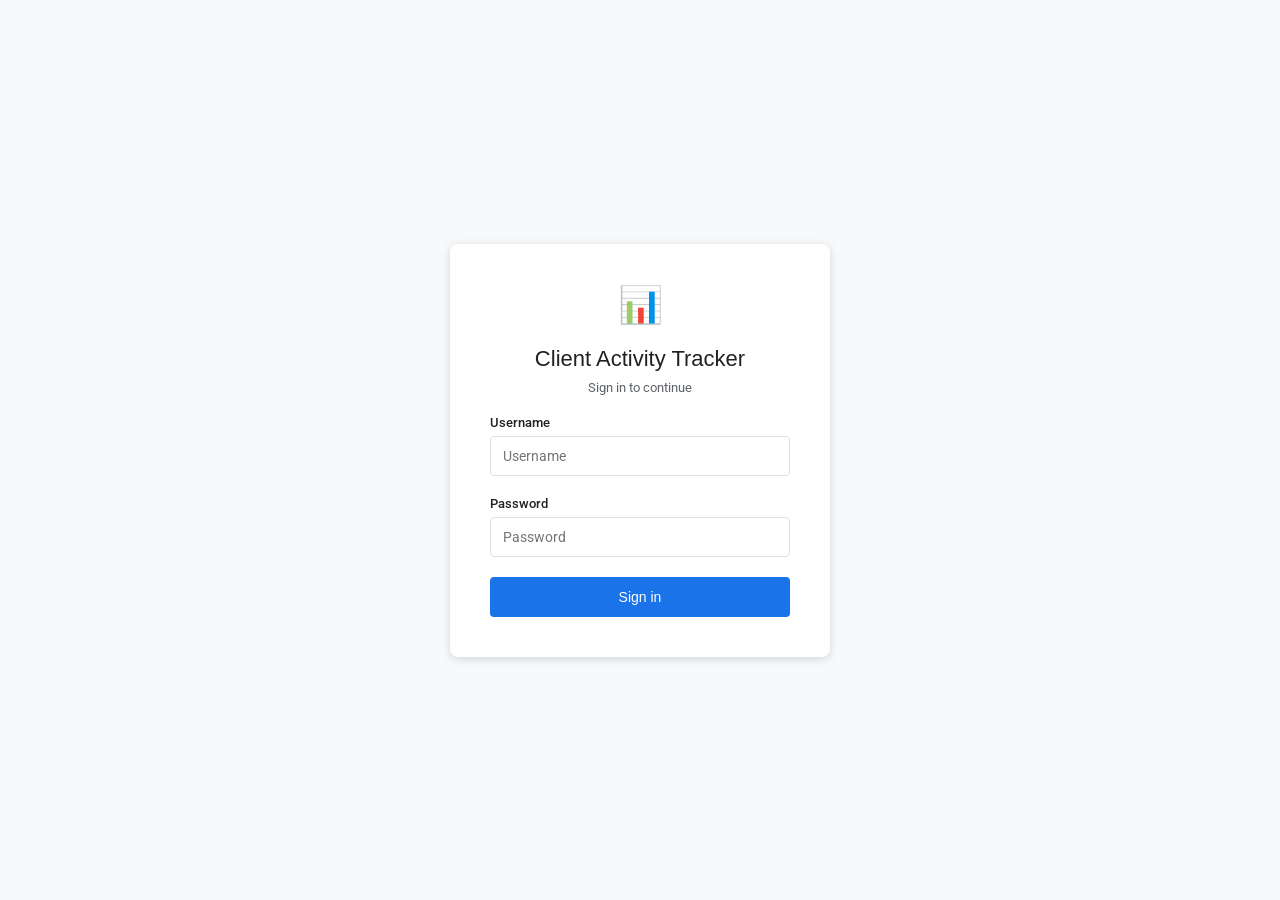
<file: index.html>
<!DOCTYPE html>
<html lang="en">
<head>
<meta charset="UTF-8">
<meta name="viewport" content="width=device-width, initial-scale=1.0">
<title>Client Activity Tracker</title>
<link href="https://fonts.googleapis.com/css2?family=Google+Sans:wght@400;500;600&family=Roboto:wght@400;500&display=swap" rel="stylesheet">
<style>
/* ===== RESET & BASE ===== */
*, *::before, *::after { box-sizing: border-box; margin: 0; padding: 0; }

:root {
  --gs-bg: #fff;
  --gs-border: #e0e0e0;
  --gs-header-bg: #f8f9fa;
  --gs-header-text: #444;
  --gs-row-even: #fff;
  --gs-row-odd: #fff;
  --gs-row-hover: #e8f0fe;
  --gs-row-selected: #e8f0fe;
  --gs-row-selected-border: #1a73e8;
  --gs-row-plan: #f3e8fd;
  --gs-focus: #1a73e8;
  --gs-blue: #1a73e8;
  --gs-green: #188038;
  --gs-red: #d93025;
  --gs-orange: #e8710a;
  --gs-purple: #7b1fa2;
  --gs-teal: #00796b;
  --gs-text: #202124;
  --gs-text-light: #5f6368;
  --toolbar-h: 40px;
  --menu-h: 36px;
  --formula-h: 32px;
  --col-header-h: 22px;
  --row-h: 36px;
  --freeze-col-w: 46px;
  --font: 'Roboto', sans-serif;
  --font-ui: 'Google Sans', sans-serif;
}

body {
  font-family: var(--font);
  font-size: 13px;
  color: var(--gs-text);
  background: #fff;
  overflow: hidden;
  height: 100vh;
  display: flex;
  flex-direction: column;
}

/* ===== TOP BAR ===== */
#topBar {
  display: flex;
  align-items: center;
  padding: 6px 12px 4px;
  gap: 10px;
  border-bottom: 1px solid var(--gs-border);
  background: #fff;
  flex-shrink: 0;
  min-height: 56px;
}
#sheetIcon { font-size: 26px; color: #188038; flex-shrink: 0; }
#sheetTitleArea { flex: 1; min-width: 0; }
#sheetTitle {
  font-family: var(--font-ui);
  font-size: 18px;
  font-weight: 400;
  color: var(--gs-text);
  border: none; outline: none;
  background: transparent;
  width: 100%;
  padding: 2px 4px;
  border-radius: 3px;
  cursor: pointer;
}
#sheetTitle:hover { background: #f1f3f4; }
#sheetTitle:focus { background: #e8f0fe; cursor: text; }
#userInfo {
  display: flex; align-items: center; gap: 8px;
  font-size: 13px; color: var(--gs-text-light);
  flex-shrink: 0;
}
#userAvatar {
  width: 32px; height: 32px; border-radius: 50%;
  background: var(--gs-blue); color: #fff;
  display: flex; align-items: center; justify-content: center;
  font-family: var(--font-ui); font-size: 14px; font-weight: 500;
  cursor: pointer; flex-shrink: 0;
}
.top-btn {
  padding: 6px 14px; border-radius: 4px; border: none;
  font-family: var(--font-ui); font-size: 13px; font-weight: 500;
  cursor: pointer; transition: background 0.15s;
}
.top-btn-outline {
  background: transparent; color: var(--gs-blue);
  border: 1px solid var(--gs-blue);
}
.top-btn-outline:hover { background: #e8f0fe; }
.top-btn-filled { background: var(--gs-blue); color: #fff; }
.top-btn-filled:hover { background: #1557b0; }

/* ===== MENU BAR ===== */
#menuBar {
  display: flex; align-items: center;
  padding: 0 6px;
  background: #fff;
  border-bottom: 1px solid var(--gs-border);
  flex-shrink: 0;
  height: var(--menu-h);
  gap: 2px;
}
.menu-item {
  padding: 4px 10px; border-radius: 3px;
  font-size: 13px; color: var(--gs-text);
  cursor: pointer; white-space: nowrap;
  transition: background 0.1s;
  position: relative;
}
.menu-item:hover { background: #f1f3f4; }
.menu-separator { width: 1px; height: 20px; background: var(--gs-border); margin: 0 4px; }

/* Dropdown menus */
.dropdown-menu {
  display: none;
  position: absolute;
  top: 100%; left: 0;
  background: #fff;
  border: 1px solid #ccc;
  border-radius: 3px;
  box-shadow: 0 4px 12px rgba(0,0,0,0.15);
  z-index: 200;
  min-width: 180px;
  padding: 4px 0;
}
.menu-item:hover .dropdown-menu,
.menu-item.open .dropdown-menu { display: block; }
.dd-item {
  padding: 7px 16px; font-size: 13px;
  cursor: pointer; white-space: nowrap;
  display: flex; align-items: center; gap: 10px;
}
.dd-item:hover { background: #f1f3f4; }
.dd-item .shortcut { margin-left: auto; color: #999; font-size: 12px; }
.dd-sep { height: 1px; background: var(--gs-border); margin: 4px 0; }

/* ===== TOOLBAR ===== */
#toolbar {
  display: flex; align-items: center;
  padding: 3px 8px; gap: 2px;
  background: #fff;
  border-bottom: 1px solid var(--gs-border);
  flex-shrink: 0;
  height: var(--toolbar-h);
  overflow-x: auto;
}
.tb-sep { width: 1px; height: 24px; background: var(--gs-border); margin: 0 3px; flex-shrink: 0; }
.tb-btn {
  width: 28px; height: 28px; border: none; border-radius: 3px;
  background: transparent; color: var(--gs-text);
  display: flex; align-items: center; justify-content: center;
  cursor: pointer; font-size: 14px; transition: background 0.1s;
  flex-shrink: 0; position: relative;
}
.tb-btn:hover { background: #e8e8e8; }
.tb-btn.active { background: #e8f0fe; color: var(--gs-blue); }
.tb-btn[title]:hover::after {
  content: attr(title);
  position: absolute; bottom: -28px; left: 50%; transform: translateX(-50%);
  background: #333; color: #fff; padding: 3px 8px; border-radius: 3px;
  font-size: 11px; white-space: nowrap; z-index: 999; pointer-events: none;
}
.tb-select {
  height: 26px; border: 1px solid transparent; border-radius: 3px;
  background: transparent; font-size: 13px; font-family: var(--font);
  padding: 0 4px; cursor: pointer; color: var(--gs-text);
}
.tb-select:hover { border-color: var(--gs-border); background: #f1f3f4; }
.tb-select:focus { outline: none; border-color: var(--gs-blue); background: #fff; }
#fontFamilySelect { width: 120px; }
#fontSizeSelect { width: 52px; }

/* Color picker button */
.color-btn-wrap { position: relative; display: flex; flex-direction: column; align-items: center; cursor: pointer; }
.color-bar { width: 16px; height: 3px; border-radius: 1px; margin-top: 1px; }

/* ===== FORMULA BAR ===== */
#formulaBar {
  display: flex; align-items: center;
  padding: 0 8px; gap: 6px;
  background: #fff;
  border-bottom: 1px solid var(--gs-border);
  flex-shrink: 0;
  height: var(--formula-h);
}
#cellRef {
  width: 68px; min-width: 68px; height: 22px;
  border: 1px solid var(--gs-border); border-radius: 2px;
  padding: 0 6px; font-size: 13px;
  text-align: center; outline: none;
}
#cellRef:focus { border-color: var(--gs-blue); }
#formulaSep { width: 1px; height: 18px; background: var(--gs-border); flex-shrink: 0; }
#formulaInput {
  flex: 1; border: none; outline: none;
  font-size: 13px; font-family: var(--font);
  padding: 0 4px; background: transparent;
  color: var(--gs-text);
}

/* ===== MAIN SHEET AREA ===== */
#sheetContainer {
  flex: 1; overflow: hidden; position: relative; background: #fff;
}
#sheetScroll {
  width: 100%; height: 100%;
  overflow: auto;
  position: relative;
}

/* ===== GRID ===== */
#gridWrap { position: relative; }
#gridTable {
  border-collapse: collapse;
  table-layout: fixed;
}
#gridTable td, #gridTable th {
  border-right: 1px solid var(--gs-border);
  border-bottom: 1px solid var(--gs-border);
  padding: 0;
  vertical-align: middle;
  position: relative;
  overflow: hidden;
}
/* Row number col */
.row-num-col {
  width: var(--freeze-col-w);
  min-width: var(--freeze-col-w);
  background: var(--gs-header-bg) !important;
  color: var(--gs-text-light);
  font-size: 11px;
  text-align: center;
  cursor: pointer;
  user-select: none;
  position: sticky; left: 0; z-index: 10;
  border-right: 2px solid #bdbdbd !important;
}
.row-num-col:hover { background: #e8e8e8 !important; }
.row-num-col.row-selected-num { background: #a8c7fa !important; color: var(--gs-text); }

/* Column headers */
#colHeaderRow th {
  height: var(--col-header-h);
  background: var(--gs-header-bg);
  color: var(--gs-text-light);
  font-size: 11px; font-weight: 500;
  text-align: center;
  cursor: pointer;
  user-select: none;
  position: sticky; top: 0; z-index: 20;
  padding: 0 4px;
}
#colHeaderRow th:hover { background: #e8e8e8; }
#colHeaderRow th.col-selected { background: #a8c7fa; }
#colHeaderRow th:first-child {
  position: sticky; left: 0; z-index: 30;
  background: var(--gs-header-bg);
}

/* Data cells */
.gs-cell {
  height: var(--row-h);
  padding: 0 4px;
  font-size: 13px;
  outline: none;
  cursor: cell;
  white-space: nowrap;
  overflow: hidden;
  text-overflow: ellipsis;
  caret-color: transparent;
}
.gs-cell.wrap-on { white-space: pre-wrap; overflow: visible; }
.gs-cell.editing {
  caret-color: auto;
  z-index: 50;
  overflow: visible;
}

/* Cell selection highlight */
.gs-cell.selected {
  outline: 2px solid var(--gs-blue);
  outline-offset: -2px;
  z-index: 15;
}
.gs-cell.in-range { background: #e8f0fe !important; }
.gs-cell.in-range.selected { background: #e8f0fe !important; }

/* Row styling */
tr.gs-row { background: var(--gs-row-even); }
tr.gs-row:hover td:not(.row-num-col) { background: var(--gs-row-hover); }
tr.gs-row.row-selected { background: var(--gs-row-selected) !important; }
tr.gs-row.row-selected .row-num-col { background: #a8c7fa !important; }
tr.gs-row.row-plan-locked { background: var(--gs-row-plan); }
tr.gs-row.row-plan-locked .row-num-col { background: #e1bee7; }

/* Drag row handle */
.drag-handle {
  display: flex; align-items: center; justify-content: center;
  height: 100%; color: #bbb; cursor: grab; font-size: 12px;
  user-select: none;
}
.drag-handle:hover { color: #888; }
.drag-handle:active { cursor: grabbing; }
tr.drag-over { border-top: 2px solid var(--gs-blue) !important; }

/* Resize handle for columns */
.col-resize {
  position: absolute; right: 0; top: 0;
  width: 4px; height: 100%;
  cursor: col-resize; z-index: 5;
}
.col-resize:hover { background: var(--gs-blue); }

/* Cell content types */
.cell-input, .cell-select, .cell-textarea {
  width: 100%; height: 100%; min-height: 34px;
  border: none; outline: none; background: transparent;
  font-family: var(--font); font-size: 13px; color: var(--gs-text);
  padding: 4px 4px;
  resize: none;
}
.cell-select { cursor: pointer; appearance: auto; }
.cell-input[type=date] { padding: 2px 4px; }
.cell-input[disabled], .cell-select[disabled], .cell-textarea[disabled] {
  color: #888; cursor: not-allowed;
}

/* Cell badge */
.cell-badge {
  display: inline-block; padding: 2px 7px; border-radius: 10px;
  font-size: 11px; font-weight: 500;
}
.badge-recurring { background: #e8f5e9; color: #2e7d32; }
.badge-adhoc { background: #fff3e0; color: #e65100; }

/* Locked cell indicator */
.lock-icon { position: absolute; top: 2px; right: 3px; font-size: 9px; color: #9c27b0; }

/* ===== BOTTOM SHEET TABS ===== */
#sheetTabs {
  height: 36px; background: #f8f9fa;
  border-top: 1px solid var(--gs-border);
  display: flex; align-items: center;
  padding: 0 8px; gap: 2px;
  flex-shrink: 0;
}
.sheet-tab {
  padding: 6px 16px; border-radius: 0;
  font-size: 13px; cursor: pointer;
  border-bottom: 3px solid transparent;
  color: var(--gs-text-light);
  transition: all 0.1s;
  white-space: nowrap;
}
.sheet-tab:hover { background: #e8e8e8; color: var(--gs-text); }
.sheet-tab.active {
  color: var(--gs-blue);
  border-bottom-color: var(--gs-blue);
  background: transparent; font-weight: 500;
}
#addSheetBtn {
  width: 28px; height: 28px; border: none;
  background: transparent; border-radius: 50%;
  cursor: pointer; font-size: 18px; color: var(--gs-text-light);
  display: flex; align-items: center; justify-content: center;
}
#addSheetBtn:hover { background: #e8e8e8; color: var(--gs-text); }

/* ===== STATUS BAR ===== */
#statusBar {
  height: 24px; background: var(--gs-header-bg);
  border-top: 1px solid var(--gs-border);
  display: flex; align-items: center; justify-content: space-between;
  padding: 0 12px; font-size: 12px; color: var(--gs-text-light);
  flex-shrink: 0;
}
#statusBar .stats { display: flex; gap: 16px; }

/* ===== MODALS ===== */
.modal-overlay {
  display: none; position: fixed; inset: 0;
  background: rgba(0,0,0,0.45); z-index: 500;
  align-items: center; justify-content: center; padding: 16px;
}
.modal-overlay.show { display: flex; }
.modal-box {
  background: #fff; border-radius: 8px;
  box-shadow: 0 8px 32px rgba(0,0,0,0.2);
  width: 100%; max-height: 90vh; overflow: hidden;
  display: flex; flex-direction: column;
}
.modal-header {
  padding: 16px 20px 12px;
  border-bottom: 1px solid var(--gs-border);
  display: flex; align-items: center; justify-content: space-between;
}
.modal-header h2 { font-family: var(--font-ui); font-size: 16px; font-weight: 500; }
.modal-close {
  width: 28px; height: 28px; border: none; background: transparent;
  cursor: pointer; border-radius: 50%; font-size: 18px; color: var(--gs-text-light);
  display: flex; align-items: center; justify-content: center;
}
.modal-close:hover { background: #f1f3f4; }
.modal-body { padding: 16px 20px; overflow-y: auto; flex: 1; }
.modal-footer {
  padding: 12px 20px; border-top: 1px solid var(--gs-border);
  display: flex; justify-content: flex-end; gap: 8px;
}

/* ===== LOGIN PAGE ===== */
#loginPage {
  position: fixed; inset: 0; background: #f8f9fa;
  display: flex; align-items: center; justify-content: center;
  z-index: 1000; width: 100vw; height: 100vh;
}
#loginPage.hidden { display: none !important; }
.login-card {
  background: #fff; border-radius: 8px;
  box-shadow: 0 2px 10px rgba(0,0,0,0.15);
  padding: 40px; width: 380px;
  display: flex; flex-direction: column; gap: 20px;
}
.login-logo { text-align: center; font-size: 36px; }
.login-title { font-family: var(--font-ui); font-size: 22px; text-align: center; color: var(--gs-text); }
.login-subtitle { font-size: 13px; text-align: center; color: var(--gs-text-light); margin-top: -12px; }
.gs-input-group { display: flex; flex-direction: column; gap: 6px; }
.gs-label { font-size: 13px; color: var(--gs-text); font-weight: 500; }
.gs-input {
  height: 40px; border: 1px solid var(--gs-border); border-radius: 4px;
  padding: 0 12px; font-size: 14px; font-family: var(--font); outline: none;
  transition: border 0.15s;
}
.gs-input:focus { border-color: var(--gs-blue); box-shadow: 0 0 0 3px rgba(26,115,232,0.15); }
.gs-btn {
  height: 40px; border: none; border-radius: 4px;
  font-family: var(--font-ui); font-size: 14px; font-weight: 500;
  cursor: pointer; transition: all 0.15s;
}
.gs-btn-primary { background: var(--gs-blue); color: #fff; border: none; }
.gs-btn-primary:hover { background: #1557b0; box-shadow: 0 2px 6px rgba(26,115,232,0.3); }
.gs-btn-secondary { background: #fff; color: var(--gs-blue); border: 1px solid var(--gs-blue) !important; }
.gs-btn-secondary:hover { background: #e8f0fe; }
.gs-btn-danger { background: #fff; color: var(--gs-red); border: 1px solid var(--gs-red) !important; }
.gs-btn-danger:hover { background: #fce8e6; }
.gs-btn-success { background: var(--gs-green); color: #fff; }
.gs-btn-success:hover { background: #0f5a2b; }
.alert { padding: 10px 14px; border-radius: 4px; font-size: 13px; }
.alert-error { background: #fce8e6; color: var(--gs-red); border: 1px solid #f4c7c3; }
.alert-success { background: #e6f4ea; color: var(--gs-green); border: 1px solid #a8d5b5; }
.alert-info { background: #e8f0fe; color: var(--gs-blue); border: 1px solid #c5d8f6; }
.alert-warn { background: #fef9e7; color: #856404; border: 1px solid #fde68a; }

/* ===== NOTIFICATION TOAST ===== */
#toastContainer {
  position: fixed; bottom: 60px; left: 50%; transform: translateX(-50%);
  z-index: 2000; display: flex; flex-direction: column; gap: 8px; align-items: center;
  pointer-events: none;
}
.toast {
  background: #323232; color: #fff; padding: 10px 20px;
  border-radius: 4px; font-size: 13px;
  box-shadow: 0 2px 8px rgba(0,0,0,0.3);
  animation: toastIn 0.2s ease;
  max-width: 420px; text-align: center;
  pointer-events: auto;
}
.toast.green { background: #188038; }
.toast.red { background: #d93025; }
.toast.blue { background: #1a73e8; }
@keyframes toastIn { from { opacity:0; transform:translateY(8px);} to { opacity:1; transform:translateY(0);} }

/* ===== SELECTION BAR ===== */
#selectionBar {
  display: none; align-items: center; gap: 8px;
  padding: 4px 10px; background: #e8f0fe;
  border-bottom: 1px solid #c5d8f6;
  font-size: 13px; flex-shrink: 0;
}
#selectionBar.show { display: flex; }
.sel-label { color: var(--gs-blue); font-weight: 500; }
.sel-btn {
  padding: 4px 12px; border-radius: 3px; border: 1px solid;
  font-size: 12px; font-family: var(--font-ui); cursor: pointer;
  font-weight: 500; transition: all 0.1s;
}
.sel-btn-blue { color: var(--gs-blue); border-color: var(--gs-blue); background: #fff; }
.sel-btn-blue:hover { background: #e8f0fe; }
.sel-btn-orange { color: var(--gs-orange); border-color: var(--gs-orange); background: #fff; }
.sel-btn-orange:hover { background: #fef3e7; }
.sel-btn-indigo { color: #5c35cf; border-color: #5c35cf; background: #fff; }
.sel-btn-indigo:hover { background: #ede7f6; }
.sel-btn-gray { color: var(--gs-text-light); border-color: var(--gs-border); background: #fff; }
.sel-btn-gray:hover { background: #f1f3f4; }
.sel-spacer { flex: 1; }

/* ===== REVIEW TABLE ===== */
.review-table { width: 100%; border-collapse: collapse; font-size: 12px; }
.review-table th { background: #f8f9fa; padding: 8px; border: 1px solid var(--gs-border); text-align: left; font-weight: 500; white-space: nowrap; }
.review-table td { padding: 7px 8px; border: 1px solid var(--gs-border); }
.review-table tr:nth-child(even) td { background: #f8f9fa; }

/* ===== SUMMARIES CARD ===== */
.summary-grid { display: grid; grid-template-columns: repeat(4,1fr); gap: 10px; margin-bottom: 12px; }
.summary-card {
  background: #f8f9fa; border-radius: 6px; padding: 12px 14px;
  border: 1px solid var(--gs-border);
}
.summary-card .label { font-size: 11px; color: var(--gs-text-light); margin-bottom: 4px; }
.summary-card .value { font-size: 22px; font-weight: 500; font-family: var(--font-ui); }
.val-blue { color: var(--gs-blue); }
.val-purple { color: var(--gs-purple); }
.val-green { color: var(--gs-green); }
.val-orange { color: var(--gs-orange); }

/* Panels (approval, rejected, etc) */
.panel-section {
  margin: 0 0 12px;
  border: 1px solid var(--gs-border); border-radius: 6px;
  overflow: hidden;
}
.panel-header {
  padding: 10px 14px; background: #f8f9fa;
  border-bottom: 1px solid var(--gs-border);
  display: flex; align-items: center; justify-content: space-between;
  font-weight: 500; font-size: 13px;
}
.panel-body { padding: 12px 14px; }

/* Admin/Plan approval cards */
.approval-card {
  border: 1px solid var(--gs-border); border-radius: 6px;
  margin-bottom: 10px; overflow: hidden;
}
.approval-card-header {
  padding: 8px 12px; background: #f8f9fa;
  display: flex; align-items: center; justify-content: space-between;
  border-bottom: 1px solid var(--gs-border);
}
.approval-btns { display: flex; gap: 6px; }

/* Sidebar panels toggle */
#sidePanel {
  position: fixed; right: 0; top: 0; bottom: 0;
  width: 360px; background: #fff;
  border-left: 1px solid var(--gs-border);
  z-index: 100; transform: translateX(100%);
  transition: transform 0.2s ease;
  display: flex; flex-direction: column;
  overflow: hidden;
}
#sidePanel.open { transform: translateX(0); }
#sidePanelHeader {
  padding: 12px 14px;
  border-bottom: 1px solid var(--gs-border);
  display: flex; align-items: center; justify-content: space-between;
  flex-shrink: 0;
}
#sidePanelTitle { font-family: var(--font-ui); font-size: 15px; font-weight: 500; }
#sidePanelClose {
  width: 28px; height: 28px; border: none; background: transparent;
  border-radius: 50%; cursor: pointer; font-size: 18px;
  display: flex; align-items: center; justify-content: center;
}
#sidePanelClose:hover { background: #f1f3f4; }
#sidePanelBody { flex: 1; overflow-y: auto; padding: 12px 14px; }
#sidePanelTabs {
  display: flex; border-bottom: 1px solid var(--gs-border);
  flex-shrink: 0;
}
.sp-tab {
  flex: 1; padding: 8px; text-align: center; font-size: 12px;
  cursor: pointer; border-bottom: 2px solid transparent;
  color: var(--gs-text-light); transition: all 0.1s;
}
.sp-tab:hover { background: #f1f3f4; }
.sp-tab.active { color: var(--gs-blue); border-bottom-color: var(--gs-blue); }

/* Context menu */
#ctxMenu {
  display: none; position: fixed; z-index: 999;
  background: #fff; border: 1px solid #ccc;
  border-radius: 3px; box-shadow: 0 4px 12px rgba(0,0,0,0.15);
  min-width: 180px; padding: 4px 0;
}
.ctx-item {
  padding: 7px 16px; font-size: 13px; cursor: pointer;
  display: flex; align-items: center; gap: 10px;
}
.ctx-item:hover { background: #f1f3f4; }
.ctx-sep { height: 1px; background: var(--gs-border); margin: 4px 0; }
.ctx-item.danger { color: var(--gs-red); }
.ctx-item.danger:hover { background: #fce8e6; }

/* Lock banner */
#lockBanner {
  display: none; padding: 6px 14px;
  background: #fce8e6; border-bottom: 1px solid #f4c7c3;
  font-size: 12px; color: var(--gs-red);
  flex-shrink: 0; align-items: center; gap: 8px;
}
#lockBanner.show { display: flex; }

/* ===== TAB SHEET VIEWS ===== */
#sheetContainer { display: flex; flex-direction: column; position: relative; }
.tab-view { display: none !important; width: 100%; height: 100%; flex-direction: column; overflow: hidden; }
.tab-view.active { display: flex !important; }

.tab-sheet-toolbar {
  display: flex; align-items: center; gap: 8px;
  padding: 6px 12px; background: var(--gs-header-bg);
  border-bottom: 1px solid var(--gs-border);
  flex-shrink: 0; height: 38px;
}
.tab-sheet-title { font-size: 13px; font-weight: 500; color: var(--gs-text); margin-right: 4px; }

.tab-sheet-scroll { flex: 1; overflow: auto; }

.tab-sheet-table {
  width: 100%; border-collapse: collapse;
  font-size: 12px; table-layout: auto;
}
.tab-sheet-table th {
  position: sticky; top: 0; z-index: 10;
  background: var(--gs-header-bg);
  padding: 7px 10px; text-align: left;
  border-right: 1px solid var(--gs-border);
  border-bottom: 2px solid #ccc;
  font-size: 11px; font-weight: 500;
  color: var(--gs-text-light); white-space: nowrap;
  user-select: none;
}
.tab-sheet-table td {
  padding: 6px 10px;
  border-right: 1px solid var(--gs-border);
  border-bottom: 1px solid var(--gs-border);
  vertical-align: middle; font-size: 12px;
  color: var(--gs-text);
}
.tab-sheet-table tr:hover td { background: var(--gs-row-hover); }
.tab-sheet-table tr.tab-row-selected td { background: #e8f0fe; }

.tab-empty {
  text-align: center; padding: 32px !important;
  color: var(--gs-text-light); font-style: italic;
}
.tab-group-row td {
  background: #f1f3f4 !important;
  font-weight: 500; font-size: 12px;
  color: var(--gs-text); padding: 5px 10px !important;
  border-bottom: 1px solid #e0e0e0 !important;
}
.tab-action-btn {
  padding: 3px 8px; border-radius: 3px; border: 1px solid;
  font-size: 11px; cursor: pointer; font-weight: 500;
  font-family: var(--font-ui); transition: all 0.1s;
  white-space: nowrap;
}
.tab-btn-approve { color: var(--gs-green); border-color: var(--gs-green); background: #fff; }
.tab-btn-approve:hover { background: #e6f4ea; }
.tab-btn-reject { color: var(--gs-red); border-color: var(--gs-red); background: #fff; }
.tab-btn-reject:hover { background: #fce8e6; }
.tab-btn-load { color: var(--gs-blue); border-color: var(--gs-blue); background: #fff; }
.tab-btn-load:hover { background: #e8f0fe; }
.tab-btn-delete { color: var(--gs-text-light); border-color: var(--gs-border); background: #fff; }
.tab-btn-delete:hover { background: #f1f3f4; color: var(--gs-red); border-color: var(--gs-red); }

/* Client list items */
.client-list-item {
  padding: 8px 12px; border-bottom: 1px solid var(--gs-border);
  cursor: pointer; display: flex; align-items: center;
  justify-content: space-between; font-size: 13px;
  transition: background 0.1s;
}
.client-list-item:hover { background: var(--gs-row-hover); }
.client-list-item.active { background: #e8f0fe; color: var(--gs-blue); font-weight: 500; }

/* Freeze pane shadow */
.row-num-col::after {
  content: '';
  position: absolute; top: 0; right: -4px;
  width: 4px; height: 100%;
  background: linear-gradient(to right, rgba(0,0,0,0.07), transparent);
  pointer-events: none;
}

/* Hide scrollbar for formula bar, etc */
::-webkit-scrollbar { width: 10px; height: 10px; }
::-webkit-scrollbar-track { background: #f1f3f4; }
::-webkit-scrollbar-thumb { background: #bdbdbd; border-radius: 5px; border: 2px solid #f1f3f4; }
::-webkit-scrollbar-thumb:hover { background: #999; }

/* Spinning loader */
.spinner {
  display: inline-block; width: 14px; height: 14px;
  border: 2px solid #e0e0e0; border-top-color: var(--gs-blue);
  border-radius: 50%; animation: spin 0.7s linear infinite;
}
@keyframes spin { to { transform: rotate(360deg); } }

/* Forms inside modals */
.form-grid { display: grid; grid-template-columns: 1fr 1fr; gap: 12px; }
.form-group { display: flex; flex-direction: column; gap: 4px; }
.form-group.full { grid-column: 1 / -1; }
.form-label { font-size: 12px; color: var(--gs-text-light); font-weight: 500; }
.form-control {
  height: 34px; border: 1px solid var(--gs-border); border-radius: 4px;
  padding: 0 10px; font-size: 13px; font-family: var(--font); outline: none;
}
.form-control:focus { border-color: var(--gs-blue); box-shadow: 0 0 0 2px rgba(26,115,232,0.15); }
textarea.form-control { height: auto; min-height: 60px; padding: 8px 10px; resize: vertical; }

/* Pill tags */
.pill {
  display: inline-flex; align-items: center; gap: 4px;
  padding: 3px 10px; border-radius: 12px; font-size: 12px;
  background: #e8f0fe; color: var(--gs-blue);
}
.pill .pill-del {
  cursor: pointer; font-size: 14px; line-height: 1;
  color: #888; transition: color 0.1s;
}
.pill .pill-del:hover { color: var(--gs-red); }

/* Find & Replace */
#findBar {
  display: none; position: fixed; top: 56px; right: 12px;
  background: #fff; border: 1px solid #ccc; border-radius: 4px;
  padding: 8px 12px; z-index: 300; box-shadow: 0 2px 8px rgba(0,0,0,0.12);
  gap: 6px; align-items: center;
}
#findBar.show { display: flex; }
#findInput {
  height: 30px; border: 1px solid var(--gs-border); border-radius: 3px;
  padding: 0 8px; font-size: 13px; outline: none; width: 180px;
}
#findInput:focus { border-color: var(--gs-blue); }

/* Freeze indicator */
.freeze-line {
  position: sticky; left: var(--freeze-col-w); z-index: 11;
}

/* ===== NAVIGATION MODE CURSOR ===== */
#sheetScroll:focus { outline: none; }
.gs-cell.nav-selected {
  outline: 2px solid var(--gs-blue);
  outline-offset: -2px;
  z-index: 15;
  background: rgba(26,115,232,0.04);
}
/* Typing cursor for edit mode */
.gs-cell.editing-mode { caret-color: auto !important; }
/* Scrolled-to highlight flash */
@keyframes cellFlash { 0%,100%{background:transparent} 50%{background:rgba(26,115,232,0.12)} }
.cell-flash { animation: cellFlash 0.3s ease; }
/* Shortcut kbd */
kbd {
  display:inline-block;background:#f8f9fa;border:1px solid #dadce0;
  border-radius:4px;padding:1px 6px;font-size:11px;font-family:monospace;
}

/* ===== CELL OVERLAY (nav mode) ===== */
.cell-td {
  position: relative;
  padding: 0 !important;
  cursor: cell;
  user-select: none;
  height: var(--row-h);
  min-height: var(--row-h);
}
.cell-td.cell-active-sel {
  outline: 2px solid var(--gs-blue);
  outline-offset: -2px;
  z-index: 15;
}
.cell-overlay {
  position: absolute;
  inset: 0;
  z-index: 5;
  cursor: cell;
}
/* Hide overlay when in edit mode for that cell */
.cell-td.editing-cell .cell-overlay {
  display: none;
}

/* ===== THE KEY FIX: inputs are invisible in nav mode ===== */
.cell-td input,
.cell-td select,
.cell-td textarea {
  position: absolute;
  inset: 0;
  z-index: 1;
  pointer-events: none;
  opacity: 0;
  width: 100%;
  height: 100%;
  padding: 4px 6px;
  font-family: var(--font);
  font-size: 13px;
  color: var(--gs-text);
  box-sizing: border-box;
  resize: none;
  border: none;
  outline: none;
  background: transparent;
}
/* When editing: inputs become fully visible and interactive */
.cell-td.editing-cell input,
.cell-td.editing-cell select,
.cell-td.editing-cell textarea {
  pointer-events: auto;
  opacity: 1;
  background: #fff;
  position: absolute;
  inset: 0;
  width: 100%;
  height: 100%;
  z-index: 6;
}
.cell-td.editing-cell {
  outline: 2px solid var(--gs-blue);
  outline-offset: -2px;
  z-index: 20;
  box-shadow: 0 2px 8px rgba(26,115,232,0.25);
}

/* Value display label (shown in nav mode) */
.cell-display {
  position: absolute;
  inset: 0;
  padding: 4px 6px;
  font-size: 13px;
  color: var(--gs-text);
  overflow: hidden;
  text-overflow: ellipsis;
  white-space: nowrap;
  pointer-events: none;
  display: flex;
  align-items: center;
  z-index: 2;
  user-select: none;
}
.cell-td.editing-cell .cell-display { display: none; }
/* Wrap mode */
.cell-td.wrap-cell .cell-display { white-space: pre-wrap; align-items: flex-start; padding-top: 5px; }
/* Locked plan cell tint */
.row-plan-locked .cell-td { background: #f3e8fd; }
/* Row hover */
tr.gs-row:not(.row-selected):hover .cell-td { background: #f8faff; }

</style>
</head>
<body>

<!-- ===== LOGIN PAGE ===== -->
<div id="loginPage">
  <div class="login-card">
    <div class="login-logo">📊</div>
    <div class="login-title">Client Activity Tracker</div>
    <div class="login-subtitle">Sign in to continue</div>
    <div class="gs-input-group">
      <label class="gs-label">Username</label>
      <input type="text" id="loginUsername" class="gs-input" placeholder="Username" autocomplete="username">
    </div>
    <div class="gs-input-group">
      <label class="gs-label">Password</label>
      <input type="password" id="loginPassword" class="gs-input" placeholder="Password" autocomplete="current-password">
    </div>
    <button id="loginBtn" class="gs-btn gs-btn-primary">Sign in</button>
    <div id="loginError" class="alert alert-error" style="display:none"></div>
  </div>
</div>

<!-- ===== MAIN APP ===== -->
<div id="mainApp" style="display:none;flex-direction:column;height:100vh;">

  <!-- Top Bar -->
  <div id="topBar">
    <div id="sheetIcon">📊</div>
    <div id="sheetTitleArea">
      <input type="text" id="sheetTitle" value="Client Activity Tracker" spellcheck="false">
    </div>
    <div id="userInfo">
      <span id="userRoleLabel" style="color:var(--gs-text-light)"></span>
      <div id="userAvatar" title="User options" onclick="toggleSidePanel('account')">?</div>
      <button class="top-btn top-btn-outline" id="reportBtn" onclick="window.open('https://arvindpugalia95.github.io/SimpleReportScript/','_blank')" style="display:none">📈 Report</button>
      <button class="top-btn top-btn-outline" onclick="logout()" style="color:var(--gs-red);border-color:var(--gs-red)">Sign out</button>
    </div>
  </div>

  <!-- Menu Bar -->
  <div id="menuBar">
    <div class="menu-item" tabindex="0">File
      <div class="dropdown-menu">
        <div class="dd-item" onclick="saveProgress()">💾 Save progress<span class="shortcut">Ctrl+S</span></div>
        <div class="dd-sep"></div>
        <div class="dd-item" onclick="addNewRow()">➕ Add row</div>
        <div class="dd-sep"></div>
        <div class="dd-item" onclick="logout()">🚪 Sign out</div>
      </div>
    </div>
    <div class="menu-item" tabindex="0">Edit
      <div class="dropdown-menu">
        <div class="dd-item" onclick="undoAction()">↩ Undo<span class="shortcut">Ctrl+Z</span></div>
        <div class="dd-item" onclick="redoAction()">↪ Redo<span class="shortcut">Ctrl+Y</span></div>
        <div class="dd-sep"></div>
        <div class="dd-item" onclick="deleteSelectedRows()">🗑 Delete selected rows</div>
        <div class="dd-sep"></div>
        <div class="dd-item" onclick="showFindBar()">🔍 Find<span class="shortcut">Ctrl+F</span></div>
      </div>
    </div>
    <div class="menu-item" tabindex="0">View
      <div class="dropdown-menu">
        <div class="dd-item" onclick="toggleWrapAll()">⇔ Toggle wrap all cells</div>
        <div class="dd-sep"></div>
        <div class="dd-item" onclick="switchTab('approvals')">🔔 Pending Approvals</div>
        <div class="dd-item" onclick="switchTab('plans')">📅 Plan Approvals</div>
        <div class="dd-item" onclick="switchTab('rejected')">❌ Rejected</div>
        <div class="dd-item" onclick="switchTab('clients')">📋 Clients & Projects</div>
      </div>
    </div>
    <div class="menu-item" tabindex="0">Insert
      <div class="dropdown-menu">
        <div class="dd-item" onclick="addNewRow()">➕ Row below</div>
        <div class="dd-item" onclick="addRowAboveSelected()">⬆ Row above</div>
      </div>
    </div>
    <div class="menu-item" tabindex="0">Format
      <div class="dropdown-menu">
        <div class="dd-item" onclick="toggleBold()"><b>B</b> Bold<span class="shortcut">Ctrl+B</span></div>
        <div class="dd-item" onclick="toggleItalic()"><i>I</i> Italic<span class="shortcut">Ctrl+I</span></div>
        <div class="dd-sep"></div>
        <div class="dd-item" onclick="setAlign('left')">⬅ Align left</div>
        <div class="dd-item" onclick="setAlign('center')">↔ Align center</div>
        <div class="dd-item" onclick="setAlign('right')">➡ Align right</div>
        <div class="dd-sep"></div>
        <div class="dd-item" onclick="toggleWrap()">⇔ Wrap text</div>
      </div>
    </div>
    <div class="menu-item" tabindex="0">Submit
      <div class="dropdown-menu">
        <div class="dd-item" id="ddSubmitBtn" onclick="submitAll('admin')">✅ Submit all (admin)</div>
        <div class="dd-item" id="ddSubmitApprovalBtn" onclick="submitAll('approval')">📤 Submit for approval</div>
        <div class="dd-item" id="ddSubmitPlanBtn" onclick="submitAllPlan()">📅 Submit all as plan</div>
        <div class="dd-sep"></div>
        <div class="dd-item" onclick="submitSelected('approval')">📤 Submit selected for approval</div>
        <div class="dd-item" onclick="submitSelected('plan')">📅 Submit selected as plan</div>
      </div>
    </div>
    <div class="menu-separator"></div>
    <div class="menu-item" onclick="testConnection()" style="color:var(--gs-text-light);font-size:12px">🔌 Test connection</div>
  </div>

  <!-- Toolbar -->
  <div id="toolbar">
    <select id="fontFamilySelect" class="tb-select" onchange="applyFont(this.value)" title="Font">
      <option value="Roboto">Roboto</option>
      <option value="Arial">Arial</option>
      <option value="Georgia">Georgia</option>
      <option value="Courier New">Courier New</option>
      <option value="Times New Roman">Times New Roman</option>
    </select>
    <select id="fontSizeSelect" class="tb-select" onchange="applyFontSize(this.value)" title="Font size">
      <option>10</option><option>11</option><option selected>13</option>
      <option>14</option><option>16</option><option>18</option><option>20</option>
    </select>
    <div class="tb-sep"></div>
    <button class="tb-btn" id="boldBtn" onclick="toggleBold()" title="Bold (Ctrl+B)"><b>B</b></button>
    <button class="tb-btn" id="italicBtn" onclick="toggleItalic()" title="Italic (Ctrl+I)"><i>I</i></button>
    <button class="tb-btn" id="underlineBtn" onclick="toggleUnderline()" title="Underline (Ctrl+U)"><u>U</u></button>
    <button class="tb-btn" id="strikeBtn" onclick="toggleStrike()" title="Strikethrough"><s>S</s></button>
    <div class="tb-sep"></div>
    <div class="tb-btn color-btn-wrap" title="Text color" onclick="pickTextColor()">
      A<div class="color-bar" id="textColorBar" style="background:#000"></div>
    </div>
    <div class="tb-btn color-btn-wrap" title="Fill color" onclick="pickFillColor()">
      <svg width="14" height="14" viewBox="0 0 14 14"><rect width="14" height="8" fill="#fbbc04" rx="1"/><rect y="9" width="14" height="5" fill="#f1f3f4" rx="1"/></svg>
      <div class="color-bar" id="fillColorBar" style="background:#fbbc04"></div>
    </div>
    <div class="tb-sep"></div>
    <button class="tb-btn" title="Borders">⊞</button>
    <div class="tb-sep"></div>
    <button class="tb-btn" title="Merge cells">⊟</button>
    <div class="tb-sep"></div>
    <button class="tb-btn" id="wrapBtn" onclick="toggleWrap()" title="Text wrapping">↵</button>
    <button class="tb-btn" title="Text overflow">→</button>
    <button class="tb-btn" title="Text clip">🗌</button>
    <div class="tb-sep"></div>
    <button class="tb-btn" id="alignLeftBtn" onclick="setAlign('left')" title="Left align">≡</button>
    <button class="tb-btn" id="alignCenterBtn" onclick="setAlign('center')" title="Center">≡</button>
    <button class="tb-btn" id="alignRightBtn" onclick="setAlign('right')" title="Right align">≡</button>
    <div class="tb-sep"></div>
    <button class="tb-btn" onclick="setVAlign('top')" title="Top">⬆</button>
    <button class="tb-btn" onclick="setVAlign('middle')" title="Middle">↕</button>
    <button class="tb-btn" onclick="setVAlign('bottom')" title="Bottom">⬇</button>
    <div class="tb-sep"></div>
    <button class="tb-btn" onclick="changeRowHeight(-8)" title="Decrease row height">⊟</button>
    <button class="tb-btn" onclick="changeRowHeight(8)" title="Increase row height">⊞</button>
    <div class="tb-sep"></div>
    <button class="tb-btn" onclick="addNewRow()" title="Add row" style="font-size:18px;color:var(--gs-green)">+</button>
    <button class="tb-btn" onclick="deleteSelectedRows()" title="Delete row" style="color:var(--gs-red)">🗑</button>
    <div class="tb-sep"></div>
    <button class="tb-btn" onclick="saveProgress()" title="Save progress" style="font-size:16px">💾</button>
  </div>

  <!-- Formula Bar -->
  <div id="formulaBar">
    <input type="text" id="cellRef" value="A1" title="Cell reference">
    <div id="formulaSep"></div>
    <div style="font-size:14px;color:var(--gs-text-light)">ƒx</div>
    <input type="text" id="formulaInput" placeholder="Cell value" oninput="onFormulaInput(this.value)">
  </div>

  <!-- Lock Banner -->
  <div id="lockBanner">
    🔒 <span id="lockBannerText"></span>
  </div>

  <!-- Selection Bar -->
  <div id="selectionBar">
    <span class="sel-label"><span id="selCount">0</span> row(s) selected</span>
    <button class="sel-btn sel-btn-indigo" id="selPlanBtn" onclick="submitSelected('plan')" style="display:none">📅 Submit as Plan</button>
    <button class="sel-btn sel-btn-orange" id="selHoursBtn" onclick="submitSelected('approval')" style="display:none">📤 Submit for Approval</button>
    <button class="sel-btn sel-btn-blue" id="selDirectBtn" onclick="submitSelected('admin')" style="display:none">✅ Submit Direct</button>
    <div class="sel-spacer"></div>
    <button class="sel-btn sel-btn-gray" onclick="clearSelection()">✕ Clear</button>
  </div>

  <!-- Find Bar -->
  <div id="findBar">
    <input type="text" id="findInput" placeholder="Find in sheet..." oninput="doFind(this.value)">
    <button class="tb-btn" onclick="hideFindBar()" title="Close">✕</button>
  </div>

  <!-- Sheet Scroll Container -->
  <div id="sheetContainer">
    <!-- TRACKER TAB -->
    <div id="tabView-tracker" class="tab-view active">
      <div id="sheetScroll" tabindex="0" style="outline:none">
        <div id="gridWrap">
          <table id="gridTable">
            <colgroup id="colGroup"></colgroup>
            <thead><tr id="colHeaderRow"></tr></thead>
            <tbody id="gridBody"></tbody>
          </table>
        </div>
      </div>
    </div>

    <!-- PLAN APPROVALS TAB -->
    <div id="tabView-plans" class="tab-view">
      <div class="tab-sheet-toolbar">
        <span class="tab-sheet-title">📅 Plan Approvals</span>
        <button class="sel-btn sel-btn-blue" onclick="loadTabPlans()">🔄 Refresh</button>
        <span id="plansTabStatus" style="font-size:12px;color:var(--gs-text-light);margin-left:8px"></span>
      </div>
      <div class="tab-sheet-scroll">
        <table class="tab-sheet-table" id="plansTable">
          <thead>
            <tr>
              <th style="width:32px"></th>
              <th>Submitted By</th><th>Date</th><th>Client</th><th>Project</th>
              <th>Activity</th><th>Planned h</th><th>Type</th><th>Submitted At</th>
              <th style="width:160px">Actions</th>
            </tr>
          </thead>
          <tbody id="plansTableBody"><tr><td colspan="10" class="tab-empty">Click Refresh to load</td></tr></tbody>
        </table>
      </div>
    </div>

    <!-- PENDING APPROVALS TAB -->
    <div id="tabView-approvals" class="tab-view">
      <div class="tab-sheet-toolbar">
        <span class="tab-sheet-title">🔔 Pending Approvals</span>
        <button class="sel-btn sel-btn-blue" onclick="loadTabApprovals()">🔄 Refresh</button>
        <button class="sel-btn sel-btn-blue" id="approveAllBtn" onclick="approveAllVisible()" style="display:none">✓ Approve All</button>
        <button class="sel-btn" style="color:var(--gs-red);border-color:var(--gs-red);background:#fff;padding:4px 12px;border-radius:3px;border:1px solid;font-size:12px;font-family:var(--font-ui);cursor:pointer;font-weight:500" id="rejectAllBtn" onclick="rejectAllVisible()" style="display:none">✗ Reject All</button>
        <span id="approvalsTabStatus" style="font-size:12px;color:var(--gs-text-light);margin-left:8px"></span>
      </div>
      <div class="tab-sheet-scroll">
        <table class="tab-sheet-table" id="approvalsTable">
          <thead>
            <tr>
              <th style="width:32px"><input type="checkbox" id="approvalsSelectAll" onchange="toggleApprovalsAll(this.checked)"></th>
              <th>Submitted By</th><th>Date</th><th>Client</th><th>Project</th>
              <th>Activity</th><th>Actual Activity</th><th>Clockify h</th><th>Effective h</th><th>Billed h</th><th>Type</th>
              <th style="width:140px">Actions</th>
            </tr>
          </thead>
          <tbody id="approvalsTableBody"><tr><td colspan="12" class="tab-empty">Click Refresh to load</td></tr></tbody>
        </table>
      </div>
    </div>

    <!-- REJECTED TAB -->
    <div id="tabView-rejected" class="tab-view">
      <div class="tab-sheet-toolbar">
        <span class="tab-sheet-title">❌ Rejected Submissions</span>
        <button class="sel-btn sel-btn-blue" onclick="loadTabRejected()">🔄 Refresh</button>
        <span id="rejectedTabStatus" style="font-size:12px;color:var(--gs-text-light);margin-left:8px"></span>
      </div>
      <div class="tab-sheet-scroll">
        <table class="tab-sheet-table" id="rejectedTable">
          <thead>
            <tr>
              <th style="width:32px"></th>
              <th>Rejected By</th><th>Date</th><th>Client</th><th>Project</th>
              <th>Activity</th><th>Clockify h</th><th>Effective h</th><th>Billed h</th><th>Type</th>
              <th style="width:130px">Actions</th>
            </tr>
          </thead>
          <tbody id="rejectedTableBody"><tr><td colspan="11" class="tab-empty">Click Refresh to load</td></tr></tbody>
        </table>
      </div>
    </div>

    <!-- CLIENTS & PROJECTS TAB -->
    <div id="tabView-clients" class="tab-view">
      <div class="tab-sheet-toolbar">
        <span class="tab-sheet-title">📋 Clients & Projects</span>
        <button class="sel-btn sel-btn-blue" onclick="loadTabClients()">🔄 Refresh</button>
      </div>
      <div style="display:flex;height:calc(100% - 40px);overflow:hidden">
        <!-- Clients panel -->
        <div style="width:300px;border-right:1px solid var(--gs-border);display:flex;flex-direction:column;flex-shrink:0">
          <div style="padding:8px 12px;background:var(--gs-header-bg);border-bottom:1px solid var(--gs-border);font-size:12px;font-weight:500;color:var(--gs-text-light)">CLIENTS</div>
          <div style="padding:8px 12px;border-bottom:1px solid var(--gs-border);display:flex;gap:6px">
            <input type="text" id="newClientInput" class="gs-input" style="flex:1;height:30px;font-size:12px" placeholder="New client name...">
            <button class="gs-btn gs-btn-primary" style="height:30px;padding:0 10px;font-size:12px" onclick="addClientTab()">Add</button>
          </div>
          <div id="clientsTabList" style="flex:1;overflow-y:auto">
            <div class="tab-empty">Loading...</div>
          </div>
        </div>
        <!-- Projects panel -->
        <div style="flex:1;display:flex;flex-direction:column;overflow:hidden">
          <div style="padding:8px 12px;background:var(--gs-header-bg);border-bottom:1px solid var(--gs-border);font-size:12px;font-weight:500;color:var(--gs-text-light)">PROJECTS <span id="projectsForClient" style="color:var(--gs-blue)"></span></div>
          <div style="padding:8px 12px;border-bottom:1px solid var(--gs-border);display:flex;gap:6px;align-items:center">
            <select id="projectClientSelect" class="gs-input" style="width:160px;height:30px;font-size:12px"><option value="">Select client...</option></select>
            <input type="text" id="newProjectInput" class="gs-input" style="flex:1;height:30px;font-size:12px" placeholder="New project name...">
            <button class="gs-btn gs-btn-primary" style="height:30px;padding:0 10px;font-size:12px" onclick="addProjectTab()">Add</button>
          </div>
          <div class="tab-sheet-scroll" style="flex:1">
            <table class="tab-sheet-table" id="projectsTable">
              <thead><tr><th>Client</th><th>Project</th><th style="width:80px">Action</th></tr></thead>
              <tbody id="projectsTableBody"><tr><td colspan="3" class="tab-empty">Select a client or refresh</td></tr></tbody>
            </table>
          </div>
        </div>
      </div>
    </div>

  </div>

  <!-- Sheet Tabs -->
  <div id="sheetTabs">
    <button id="addSheetBtn" title="Add sheet" onclick="addNewRow()">+</button>
    <div class="sheet-tab active" data-tab="tracker" onclick="switchTab('tracker')">Tracker</div>
    <div class="sheet-tab" data-tab="plans" onclick="switchTab('plans')">Plan Approvals</div>
    <div class="sheet-tab" data-tab="approvals" onclick="switchTab('approvals')">Pending Approvals</div>
    <div class="sheet-tab" data-tab="rejected" onclick="switchTab('rejected')">Rejected</div>
    <div class="sheet-tab" data-tab="clients" onclick="switchTab('clients')">Clients & Projects</div>
  </div>

  <!-- Status Bar -->
  <div id="statusBar">
    <span id="sbMsg">Ready</span>
    <div class="stats">
      <span id="sbPlanned">Planned: 0.00h</span>
      <span id="sbClockify">Clockify: 0.00h</span>
      <span id="sbEffective">Effective: 0.00h</span>
      <span id="sbBilled">Billed: 0.00h</span>
      <span id="sbEff%">Efficiency: 0%</span>
    </div>
  </div>
</div>

<!-- ===== SIDE PANEL ===== -->
<div id="sidePanel">
  <div id="sidePanelHeader">
    <div id="sidePanelTitle">Panels</div>
    <button id="sidePanelClose" onclick="closeSidePanel()">✕</button>
  </div>
  <div id="sidePanelTabs"></div>
  <div id="sidePanelBody"></div>
</div>

<!-- ===== REVIEW MODAL ===== -->
<div class="modal-overlay" id="reviewModal">
  <div class="modal-box" style="max-width:900px">
    <div class="modal-header">
      <h2>📋 Review Submission</h2>
      <button class="modal-close" onclick="closeModal('reviewModal')">✕</button>
    </div>
    <div class="modal-body">
      <div class="summary-grid" id="reviewSummary"></div>
      <div style="overflow-x:auto">
        <table class="review-table">
          <thead><tr id="reviewThead"></tr></thead>
          <tbody id="reviewTbody"></tbody>
        </table>
      </div>
    </div>
    <div class="modal-footer">
      <button class="gs-btn gs-btn-secondary" onclick="closeModal('reviewModal')">← Go back</button>
      <button class="gs-btn gs-btn-success" id="confirmSubmitBtn" onclick="confirmSubmit()">✓ Confirm & Submit</button>
    </div>
  </div>
</div>

<!-- Plan Edit Modal -->
<div class="modal-overlay" id="planEditModal">
  <div class="modal-box" style="max-width:560px">
    <div class="modal-header">
      <h2>✏️ Edit Plan Item</h2>
      <button class="modal-close" onclick="closeModal('planEditModal')">✕</button>
    </div>
    <div class="modal-body" id="planEditFields"></div>
    <div class="modal-footer">
      <button class="gs-btn gs-btn-secondary" onclick="closeModal('planEditModal')">Cancel</button>
      <button class="gs-btn gs-btn-success" onclick="saveAndApprovePlan()">✓ Save & Approve</button>
    </div>
  </div>
</div>

<!-- Pending Edit Modal -->
<div class="modal-overlay" id="pendingEditModal">
  <div class="modal-box" style="max-width:560px">
    <div class="modal-header">
      <h2>✏️ Edit Submission</h2>
      <button class="modal-close" onclick="closeModal('pendingEditModal')">✕</button>
    </div>
    <div class="modal-body" id="pendingEditFields"></div>
    <div class="modal-footer">
      <button class="gs-btn gs-btn-secondary" onclick="closeModal('pendingEditModal')">Cancel</button>
      <button class="gs-btn gs-btn-primary" onclick="savePendingEdit()">💾 Save</button>
    </div>
  </div>
</div>

<!-- Context Menu -->
<div id="ctxMenu">
  <div class="ctx-item" onclick="ctxAddAbove()">⬆ Insert row above</div>
  <div class="ctx-item" onclick="addNewRow()">⬇ Insert row below</div>
  <div class="ctx-sep"></div>
  <div class="ctx-item" onclick="ctxDuplicate()">📋 Duplicate row</div>
  <div class="ctx-sep"></div>
  <div class="ctx-item" onclick="ctxClear()">🧹 Clear row</div>
  <div class="ctx-item danger" onclick="ctxDelete()">🗑 Delete row</div>
  <div class="ctx-sep"></div>
  <div class="ctx-item" onclick="submitSelected('plan')">📅 Submit as plan</div>
  <div class="ctx-item" onclick="submitSelected('approval')">📤 Submit for approval</div>
</div>

<!-- Toast container -->
<div id="toastContainer"></div>

<!-- Color pickers (hidden) -->
<input type="color" id="textColorPicker" style="display:none" onchange="applyTextColor(this.value)">
<input type="color" id="fillColorPicker" style="display:none" value="#fbbc04" onchange="applyFillColor(this.value)">

<script>
// ===== CONFIG =====
const GOOGLE_SCRIPT_URL = 'https://script.google.com/macros/s/AKfycbzlKdHrNToeJrV9X6Z4bV_QC0rL9HzhW7i_QjFFEmM-Bmypbkf7aJrF1VWB0pM6TXo8/exec';

// ===== STATE =====
let currentUser = null, currentUserRole = null;
let clientsList = [], projectsMap = {}, adminsList = [];
let globalLockDate = '', globalLockTimeHour = -1, globalLockTimeMinute = -1;
let globalLockTimeFormatted = '', serverTimeOffset = 0;
let pendingActivities = [], pendingSubmissionType = null;
let approvedPlanRowIds = new Set();
let rowCounter = 0;
let selectedRowIds = new Set();
let ctxTargetRowId = null;
let editingPlanRowIndex = null, editingPlanPlanId = null;
let editingPendingRowIndex = null, editingPendingSubId = null;
let undoStack = [], redoStack = [];
let cellStyles = {};
let globalRowHeight = 36;
let currentSelectedCell = null;
let wrapAll = false;

// Column definitions
const COLS = [
  { key: 'drag', label: '', width: 28, type: 'drag' },
  { key: 'date', label: 'Date', width: 110, type: 'date' },
  { key: 'client', label: 'Client', width: 140, type: 'select-client' },
  { key: 'project', label: 'Project', width: 140, type: 'select-project' },
  { key: 'activity', label: 'Activity', width: 200, type: 'textarea' },
  { key: 'actualActivity', label: 'Actual Activity', width: 200, type: 'textarea' },
  { key: 'planned', label: 'Planned h', width: 80, type: 'number' },
  { key: 'clockify', label: 'Clockify h', width: 80, type: 'number' },
  { key: 'effective', label: 'Effective h', width: 85, type: 'number' },
  { key: 'billed', label: 'Billed h', width: 75, type: 'number' },
  { key: 'admin', label: 'Admin', width: 130, type: 'select-admin' },
  { key: 'type', label: 'Type', width: 100, type: 'select-type' },
  { key: 'user', label: 'User', width: 100, type: 'select-user' },
];
const FREEZE_COL_W = 46;

// ===== INIT =====
window.addEventListener('load', async () => {
  buildColHeaders();
  const savedUser = sessionStorage.getItem('loggedInUser');
  const savedRole = sessionStorage.getItem('loggedInUserRole');
  if (savedUser && savedRole) {
    currentUser = savedUser; currentUserRole = savedRole;
    await showMainApp();
  }
});

// ===== BUILD HEADERS =====
function buildColHeaders() {
  const colGroup = document.getElementById('colGroup');
  const headerRow = document.getElementById('colHeaderRow');
  colGroup.innerHTML = '';
  headerRow.innerHTML = '';

  const numCol = document.createElement('col');
  numCol.style.width = FREEZE_COL_W + 'px';
  colGroup.appendChild(numCol);
  const numTh = document.createElement('th');
  numTh.className = 'row-num-col';
  numTh.innerHTML = `<input type="checkbox" id="selectAllCb" style="width:14px;height:14px" onchange="toggleSelectAll(this.checked)">`;
  headerRow.appendChild(numTh);

  COLS.forEach((col, i) => {
    const cg = document.createElement('col');
    cg.style.width = col.width + 'px';
    cg.dataset.colKey = col.key;
    colGroup.appendChild(cg);

    const th = document.createElement('th');
    th.dataset.colKey = col.key;
    th.style.minWidth = col.width + 'px';
    th.innerHTML = `<span>${col.label}</span><div class="col-resize" data-col="${i}" onmousedown="startColResize(event,${i})"></div>`;
    if (col.type === 'drag') th.style.width = '28px';
    headerRow.appendChild(th);
  });
}

// ===== AUTH =====
document.getElementById('loginBtn').addEventListener('click', doLogin);
document.getElementById('loginPassword').addEventListener('keypress', e => { if(e.key==='Enter') doLogin(); });

async function doLogin() {
  const username = document.getElementById('loginUsername').value.trim();
  const password = document.getElementById('loginPassword').value.trim();
  const errorDiv = document.getElementById('loginError');
  const btn = document.getElementById('loginBtn');
  if (!username || !password) { errorDiv.textContent = '❌ Please enter username and password'; errorDiv.style.display=''; return; }
  btn.disabled = true; btn.textContent = 'Signing in...'; errorDiv.style.display = 'none';
  try {
    const url = GOOGLE_SCRIPT_URL + '?action=login&username=' + encodeURIComponent(username) + '&password=' + encodeURIComponent(password);
    const result = JSON.parse(await (await fetch(url)).text());
    if (result.status === 'success') {
      currentUser = username; currentUserRole = result.role || 'data';
      sessionStorage.setItem('loggedInUser', username);
      sessionStorage.setItem('loggedInUserRole', currentUserRole);
      await showMainApp();
    } else {
      errorDiv.textContent = '❌ ' + (result.message || 'Invalid credentials');
      errorDiv.style.display = '';
    }
  } catch(e) { errorDiv.textContent = '❌ ' + e.message; errorDiv.style.display=''; }
  finally { btn.disabled = false; btn.textContent = 'Sign in'; }
}

function logout() {
  currentUser = null; currentUserRole = null;
  sessionStorage.removeItem('loggedInUser'); sessionStorage.removeItem('loggedInUserRole');
  document.getElementById('loginPage').classList.remove('hidden');
  document.getElementById('mainApp').style.display = 'none';
  document.getElementById('loginUsername').value = '';
  document.getElementById('loginPassword').value = '';
  document.getElementById('loginError').style.display = 'none';
  document.getElementById('gridBody').innerHTML = '';
  rowCounter = 0; selectedRowIds.clear();
}

async function showMainApp() {
  document.getElementById('loginPage').classList.add('hidden');
  document.getElementById('mainApp').style.display = 'flex';
  document.getElementById('loggedInUser') && (document.getElementById('loggedInUser').textContent = currentUser);
  const isAdmin = currentUserRole === 'admin';
  document.getElementById('userAvatar').textContent = currentUser.charAt(0).toUpperCase();
  document.getElementById('userRoleLabel').textContent = currentUser + ' · ' + (isAdmin ? 'Admin' : 'Data User');
  if (isAdmin) document.getElementById('reportBtn').style.display = '';

  // Always start on tracker tab
  switchTab('tracker');

  await Promise.all([loadClients(), loadProjects(), loadAdminsList(), loadLockDate()]);
  loadSavedProgress();
  await loadApprovedPlans();
  updateTotals();
  setTimeout(() => { const ids = getAllRowIds(); if (ids.length) selectCell(ids[0], 'date'); }, 200);
  if (isAdmin) { loadPendingApprovals(); loadPendingPlanApprovals(); }
  else loadRejectedSubmissions();
}

// ===== DATA LOADING =====
async function loadClients() {
  try {
    const r = JSON.parse(await (await fetch(GOOGLE_SCRIPT_URL+'?action=getClients&t='+Date.now())).text());
    if (r.status==='success') clientsList = r.clients || [];
  } catch(e) {}
}
async function loadProjects() {
  try {
    const r = JSON.parse(await (await fetch(GOOGLE_SCRIPT_URL+'?action=getProjects&t='+Date.now())).text());
    if (r.status==='success') projectsMap = r.projects || {};
  } catch(e) {}
}
async function loadAdminsList() {
  try {
    const r = await (await fetch(GOOGLE_SCRIPT_URL+'?action=getAdmins')).json();
    if (r.status==='success') adminsList = r.admins || [];
  } catch(e) {}
}
async function loadLockDate() {
  try {
    const r = await (await fetch(GOOGLE_SCRIPT_URL+'?action=getLockDate')).json();
    if (r.status==='success' && r.lockDate) {
      let ld = r.lockDate;
      if (!/^\d{4}-\d{2}-\d{2}$/.test(ld)) {
        const p = new Date(ld);
        if (!isNaN(p)) ld = p.getFullYear()+'-'+String(p.getMonth()+1).padStart(2,'0')+'-'+String(p.getDate()).padStart(2,'0');
      }
      globalLockDate = ld;
      if (r.lockTimeHour !== undefined && r.lockTimeHour >= 0) {
        globalLockTimeHour = r.lockTimeHour; globalLockTimeMinute = r.lockTimeMinute || 0;
        globalLockTimeFormatted = r.lockTimeFormatted || '';
      }
      if (r.serverISTFormatted) serverTimeOffset = new Date(r.serverISTFormatted).getTime() - Date.now();
      showLockBanner();
    }
  } catch(e) {}
}

function getServerISTNow() { return new Date(Date.now() + serverTimeOffset); }
function getServerISTDateString() {
  const n = getServerISTNow();
  return n.getFullYear()+'-'+String(n.getMonth()+1).padStart(2,'0')+'-'+String(n.getDate()).padStart(2,'0');
}

function showLockBanner() {
  if (!globalLockDate) return;
  let text = '';
  const now = getServerISTNow();
  const ds = getServerISTDateString();
  let lockPassed = false;
  if (globalLockTimeHour >= 0) {
    if (ds > globalLockDate) lockPassed = true;
    else if (ds === globalLockDate && (now.getHours() > globalLockTimeHour || (now.getHours()===globalLockTimeHour && now.getMinutes()>=globalLockTimeMinute))) lockPassed = true;
    text = lockPassed ? `🔒 Lock Active: ${globalLockDate} is locked (${globalLockTimeFormatted} IST passed).` : `🔒 Lock: entries on ${globalLockDate} allowed until ${globalLockTimeFormatted} IST.`;
  } else {
    text = `🔒 Lock Date: no entries before ${globalLockDate}.`;
  }
  document.getElementById('lockBannerText').textContent = text;
  document.getElementById('lockBanner').classList.add('show');
}

function validateLockDate(activities) {
  if (!globalLockDate) return null;
  const now = getServerISTNow(), ds = getServerISTDateString();
  for (let a of activities) {
    if (!a.date) continue;
    if (a.date < globalLockDate) return `Date ${a.date} is before lock date ${globalLockDate}.`;
    if (a.date === globalLockDate && globalLockTimeHour >= 0) {
      let passed = ds > globalLockDate || (ds === globalLockDate && (now.getHours() > globalLockTimeHour || (now.getHours()===globalLockTimeHour && now.getMinutes()>=globalLockTimeMinute)));
      if (passed) return `Date ${a.date} is now locked (${globalLockTimeFormatted} IST passed).`;
    }
  }
  return null;
}

// ===== ROW MANAGEMENT =====
function buildCellTd(rowId, col, value, opts) {
  const { disabled=false, lockedBg=false, placeholder='', extraAttrs='' } = opts||{};
  const cellId = `cell-${rowId}-${col.key}`;
  const dis = disabled ? 'disabled' : '';
  const bg = lockedBg ? 'background:#e1bee7;' : '';

  let inputHtml = '';
  if (col.type === 'date') {
    inputHtml = `<input type="date" id="${cellId}" class="cell-input" value="${value||''}" ${dis} style="${bg}" oninput="onCellInput(${rowId},'${col.key}',this.value);refreshDisplay(${rowId},'${col.key}')" ${extraAttrs}>`;
  } else if (col.type === 'select-client') {
    const opts2 = clientsList.map(c=>`<option value="${c}" ${c===value?'selected':''}>${c}</option>`).join('');
    inputHtml = `<select id="${cellId}" class="cell-select" ${dis} style="${bg}" onchange="onClientChange(${rowId},this.value);onCellInput(${rowId},'${col.key}',this.value);refreshDisplay(${rowId},'${col.key}')"><option value="">-- Client --</option>${opts2}</select>`;
  } else if (col.type === 'select-project') {
    inputHtml = `<select id="${cellId}" class="cell-select" ${dis} style="${bg}" onchange="onCellInput(${rowId},'${col.key}',this.value);refreshDisplay(${rowId},'${col.key}')"><option value="">-- Project --</option></select>`;
  } else if (col.type === 'textarea') {
    inputHtml = `<textarea id="${cellId}" class="cell-textarea" rows="1" ${disabled?'readonly':''} style="${bg}min-height:34px;" oninput="onCellInput(${rowId},'${col.key}',this.value);refreshDisplay(${rowId},'${col.key}')" placeholder="${placeholder}">${value||''}</textarea>`;
  } else if (col.type === 'number') {
    inputHtml = `<input type="number" id="${cellId}" class="cell-input" step="0.25" min="0" placeholder="0.00" value="${value||''}" ${dis} style="${bg}" oninput="onCellInput(${rowId},'${col.key}',this.value);updateTotals();refreshDisplay(${rowId},'${col.key}')">`;
  } else if (col.type === 'select-admin') {
    const opts2 = adminsList.map(a=>`<option value="${a}" ${a===value?'selected':''}>${a}</option>`).join('');
    inputHtml = `<select id="${cellId}" class="cell-select" ${dis} style="${bg}" onchange="onCellInput(${rowId},'${col.key}',this.value);refreshDisplay(${rowId},'${col.key}')"><option value="">-- Admin --</option>${opts2}</select>`;
  } else if (col.type === 'select-type') {
    inputHtml = `<select id="${cellId}" class="cell-select" ${dis} style="${bg}" onchange="onCellInput(${rowId},'${col.key}',this.value);refreshDisplay(${rowId},'${col.key}')"><option value="">-- Type --</option><option value="Recurring" ${value==='Recurring'?'selected':''}>Recurring</option><option value="Adhoc" ${value==='Adhoc'?'selected':''}>Adhoc</option></select>`;
  } else if (col.type === 'select-user') {
    inputHtml = `<select id="${cellId}" class="cell-select" ${dis} style="${bg}" onchange="onCellInput(${rowId},'${col.key}',this.value);refreshDisplay(${rowId},'${col.key}')"><option value="${value||currentUser}" selected>${value||currentUser}</option></select>`;
  }

  const displayVal = getDisplayVal(col, value);
  return `<td class="cell-td" id="td-${rowId}-${col.key}" data-row="${rowId}" data-col="${col.key}"
    oncontextmenu="showCtxMenu(event,${rowId})">
    <div class="cell-overlay" onclick="cellOverlayClick(event,${rowId},'${col.key}')" ondblclick="cellOverlayDblClick(event,${rowId},'${col.key}')"></div>
    <div class="cell-display" id="disp-${rowId}-${col.key}">${displayVal}</div>
    ${inputHtml}
  </td>`;
}

function getDisplayVal(col, value) {
  if (!value && value !== 0) return '<span style="color:#bbb;font-size:12px">' + (col.label||'') + '</span>';
  if (col.type === 'select-type') {
    const badge = value === 'Recurring'
      ? '<span style="background:#e8f5e9;color:#2e7d32;padding:2px 7px;border-radius:10px;font-size:11px;font-weight:500">Recurring</span>'
      : '<span style="background:#fff3e0;color:#e65100;padding:2px 7px;border-radius:10px;font-size:11px;font-weight:500">Adhoc</span>';
    return badge;
  }
  if (col.type === 'number') return `<span style="font-variant-numeric:tabular-nums">${value}h</span>`;
  return String(value).replace(/</g,'&lt;');
}

function refreshDisplay(rowId, colKey) {
  const col = COLS.find(c=>c.key===colKey);
  if (!col) return;
  const disp = document.getElementById(`disp-${rowId}-${colKey}`);
  const el = document.getElementById(`cell-${rowId}-${colKey}`);
  if (disp && el) disp.innerHTML = getDisplayVal(col, el.value);
}

function addNewRow(prefill) {
  const tbody = document.getElementById('gridBody');
  const rowId = rowCounter++;
  const row = document.createElement('tr');
  row.className = 'gs-row';
  row.id = 'row-' + rowId;
  row.dataset.rowId = rowId;
  const today = new Date().toISOString().split('T')[0];
  const d = prefill || {};

  let html = `<td class="row-num-col" data-row-id="${rowId}">
    <div style="display:flex;align-items:center;justify-content:center;gap:2px;height:100%">
      <div class="drag-handle" draggable="true" ondragstart="onDragStart(event,${rowId})" ondragover="onDragOver(event,${rowId})" ondrop="onDrop(event,${rowId})" ondragend="onDragEnd()" title="Drag to reorder">⋮⋮</div>
      <input type="checkbox" class="row-cb" style="width:13px;height:13px;position:relative;z-index:10" data-row-id="${rowId}" onchange="onRowCbChange(${rowId})">
    </div>
  </td>`;

  COLS.forEach(col => {
    if (col.type === 'drag') { html += `<td style="width:28px"></td>`; return; }

    const valMap = { date: d.date||today, client: d.client||'', project: d.project||'',
      activity: d.activity||'', actualActivity: d.actualActivity||'',
      planned: d.planned||'', clockify: d.clockify||'', effective: d.effective||'',
      billed: d.billed||'', admin: d.admin||'', type: d.type||'', user: d.user||currentUser };
    const ph = col.key==='activity' ? 'Activity...' : col.key==='actualActivity' ? 'Actual activity...' : '';
    html += buildCellTd(rowId, col, valMap[col.key], { placeholder: ph });
  });

  row.innerHTML = html;
  tbody.appendChild(row);
  applyLockMinDate(rowId);
  if (d.client) {
    setTimeout(() => {
      const el = document.getElementById(`cell-${rowId}-project`);
      if (el) {
        const projs = projectsMap[d.client] || [];
        el.innerHTML = '<option value="">-- Project --</option>' + projs.map(p=>`<option value="${p}" ${p===d.project?'selected':''}>${p}</option>`).join('');
        refreshDisplay(rowId, 'project');
      }
    }, 0);
  }
  updateTotals();
  return { rowId, row };
}

function addPlanRow(plan) {
  const tbody = document.getElementById('gridBody');
  const rowId = rowCounter++;
  const row = document.createElement('tr');
  row.className = 'gs-row row-plan-locked';
  row.id = 'row-' + rowId;
  row.dataset.rowId = rowId;
  row.dataset.isLocked = 'true';
  row.dataset.planRowIndex = plan.rowIndex || '';
  row.dataset.planIdValue = plan.planId || '';

  let html = `<td class="row-num-col row-plan-num" data-row-id="${rowId}" style="position:relative">
    <div style="display:flex;align-items:center;justify-content:center;gap:2px;height:100%">
      <div class="drag-handle" style="color:#9c27b0;cursor:not-allowed" title="Locked plan row">🔒</div>
      <input type="checkbox" class="row-cb" style="width:13px;height:13px;position:relative;z-index:10" data-row-id="${rowId}" onchange="onRowCbChange(${rowId})">
    </div>
  </td>`;

  const lockedCols = ['date','client','project','activity','planned','admin','type','user'];
  // Store all plan values as data attributes for reliable reading (selects may not hydrate properly when disabled)
  row.dataset.planDate = formatDateForInput(plan.date);
  row.dataset.planClient = plan.client || '';
  row.dataset.planProject = plan.project || '';
  row.dataset.planActivity = plan.activity || '';
  row.dataset.planPlanned = plan.plannedHours || '';
  row.dataset.planAdmin = plan.admin || '';
  row.dataset.planType = plan.type || 'Recurring';
  row.dataset.planUser = currentUser;

  COLS.forEach(col => {
    if (col.type === 'drag') { html += `<td style="width:28px"></td>`; return; }
    const isLocked = lockedCols.includes(col.key);
    const valMap = {
      date: formatDateForInput(plan.date), client: plan.client, project: plan.project,
      activity: plan.activity||'', actualActivity: '',
      planned: plan.plannedHours||'', clockify: '', effective: '', billed: '',
      admin: plan.admin||'', type: plan.type||'Recurring', user: currentUser
    };
    const ph = col.key==='actualActivity' ? 'What was actually done...' : '';
    html += buildCellTd(rowId, col, valMap[col.key], { disabled: isLocked, lockedBg: isLocked, placeholder: ph });
  });

  row.innerHTML = html;
  tbody.appendChild(row);
  approvedPlanRowIds.add(rowId);
  updateTotals();
  return rowId;
}

function getCellVal(rowId, key) {
  const el = document.getElementById(`cell-${rowId}-${key}`);
  if (!el) return '';
  // For disabled/readonly elements, el.value may be empty for selects with no matching option
  // Fall back to the stored data attribute on the row if available
  if ((el.disabled || el.readOnly) && el.value === '') {
    const row = document.getElementById('row-' + rowId);
    const dataKey = 'plan' + key.charAt(0).toUpperCase() + key.slice(1);
    if (row && row.dataset[dataKey] !== undefined) return row.dataset[dataKey];
  }
  return el.value;
}

function getRowData(rowId) {
  const row = document.getElementById('row-' + rowId);
  if (!row) return null;
  return {
    date: getCellVal(rowId,'date'),
    client: getCellVal(rowId,'client'),
    project: getCellVal(rowId,'project'),
    activity: getCellVal(rowId,'activity'),
    actualActivity: getCellVal(rowId,'actualActivity'),
    planned: getCellVal(rowId,'planned'),
    clockify: getCellVal(rowId,'clockify'),
    effective: getCellVal(rowId,'effective'),
    billed: getCellVal(rowId,'billed'),
    admin: getCellVal(rowId,'admin'),
    type: getCellVal(rowId,'type'),
    user: getCellVal(rowId,'user'),
    planRowIndex: row.dataset.planRowIndex || '',
    planId: row.dataset.planIdValue || '',
    isLocked: row.dataset.isLocked === 'true'
  };
}

function getAllRowIds() {
  return Array.from(document.querySelectorAll('#gridBody tr[data-row-id]')).map(r=>parseInt(r.dataset.rowId));
}

// ===== CLIENT CHANGE =====
function onClientChange(rowId, clientName) {
  const el = document.getElementById(`cell-${rowId}-project`);
  if (!el) return;
  const projects = projectsMap[clientName] || [];
  el.innerHTML = '<option value="">-- Project --</option>' + projects.map(p=>`<option value="${p}">${p}</option>`).join('');
}

// ===== CELL INPUT =====
function onCellInput(rowId, col, val) {}

function autoGrow(el) {
  el.style.height = 'auto';
  el.style.height = Math.max(34, el.scrollHeight) + 'px';
}

// ===== LOCK DATE =====
function applyLockMinDate(rowId) {
  if (!globalLockDate) return;
  const input = document.getElementById(`cell-${rowId}-date`);
  if (input && !input.disabled) input.min = getEffectiveMinDate();
}

function getEffectiveMinDate() {
  if (!globalLockDate) return '';
  if (globalLockTimeHour >= 0) {
    const now = getServerISTNow(), ds = getServerISTDateString();
    let passed = ds > globalLockDate || (ds === globalLockDate && (now.getHours() > globalLockTimeHour || (now.getHours()===globalLockTimeHour && now.getMinutes()>=globalLockTimeMinute)));
    if (passed) {
      const nd = new Date(globalLockDate + 'T00:00:00'); nd.setDate(nd.getDate()+1);
      return nd.getFullYear()+'-'+String(nd.getMonth()+1).padStart(2,'0')+'-'+String(nd.getDate()).padStart(2,'0');
    }
  }
  return globalLockDate;
}

// ===== CELL NAVIGATION ENGINE =====
let currentEditingCell = null;

function getNavCols() { return COLS.filter(c=>c.type!=='drag'); }

function selectCell(rowId, col) {
  document.querySelectorAll('.cell-td.cell-active-sel').forEach(td => td.classList.remove('cell-active-sel'));

  const td = document.getElementById('td-' + rowId + '-' + col);
  if (td) {
    td.classList.add('cell-active-sel');
    td.scrollIntoView({ block: 'nearest', inline: 'nearest' });
  }

  currentSelectedCell = { rowId, col };

  const navCols = getNavCols();
  const cIdx = navCols.findIndex(c => c.key === col);
  const rowIds = getAllRowIds();
  const rIdx = rowIds.indexOf(rowId);
  const colLetter = cIdx >= 0 ? String.fromCharCode(65 + cIdx) : '?';
  document.getElementById('cellRef').value = colLetter + (rIdx + 1);

  const el = document.getElementById('cell-' + rowId + '-' + col);
  if (el) document.getElementById('formulaInput').value = el.value || '';

  updateToolbarState(rowId, col);

  // Always return keyboard focus to the scroller so typing works immediately
  const scroller = document.getElementById('sheetScroll');
  scroller.focus({ preventScroll: true });
}

function enterEditMode(rowId, col) {
  exitEditMode();

  const td = document.getElementById('td-' + rowId + '-' + col);
  if (!td) return;

  const el = document.getElementById('cell-' + rowId + '-' + col);
  if (!el || el.disabled || el.readOnly) return;

  td.classList.add('editing-cell');
  currentEditingCell = { rowId, col };
  navMode = false;

  el.focus();
  if (el.type !== 'date' && el.tagName !== 'SELECT' && el.select) {
    el.select();
  }
}

function exitEditMode(moveDir) {
  if (!currentEditingCell) return;
  const { rowId, col } = currentEditingCell;
  const td = document.getElementById('td-' + rowId + '-' + col);
  if (td) td.classList.remove('editing-cell');
  refreshDisplay(rowId, col);
  currentEditingCell = null;
  navMode = true;

  const el = document.getElementById('cell-' + rowId + '-' + col);
  if (el) el.blur();

  selectCell(rowId, col);

  if (moveDir) {
    if (moveDir === 'down') navigateCell(1, 0, false);
    else if (moveDir === 'up') navigateCell(-1, 0, false);
    else if (moveDir === 'right') navigateCell(0, 1, true);
    else if (moveDir === 'left') navigateCell(0, -1, true);
  }
}

function cellOverlayClick(e, rowId, col) {
  e.stopPropagation();
  if (currentSelectedCell && currentSelectedCell.rowId === rowId && currentSelectedCell.col === col) {
    enterEditMode(rowId, col);
  } else {
    exitEditMode();
    selectCell(rowId, col);
  }
}

function cellOverlayDblClick(e, rowId, col) {
  e.stopPropagation();
  selectCell(rowId, col);
  enterEditMode(rowId, col);
}

function updateToolbarState(rowId, col) {
  const s = cellStyles[rowId + '_' + col] || {};
  document.getElementById('boldBtn').classList.toggle('active', !!s.bold);
  document.getElementById('italicBtn').classList.toggle('active', !!s.italic);
  document.getElementById('underlineBtn').classList.toggle('active', !!s.underline);
  document.getElementById('strikeBtn').classList.toggle('active', !!s.strike);
  document.getElementById('wrapBtn').classList.toggle('active', !!s.wrap);
  ['alignLeftBtn','alignCenterBtn','alignRightBtn'].forEach(id => document.getElementById(id)?.classList.remove('active'));
  if (s.align) {
    const a = s.align.charAt(0).toUpperCase() + s.align.slice(1);
    document.getElementById('align' + a + 'Btn')?.classList.add('active');
  }
}

function navigateCell(dRow, dCol, wrap) {
  if (!currentSelectedCell) return false;
  const navCols = getNavCols();
  const rowIds = getAllRowIds();
  const rIdx = rowIds.indexOf(currentSelectedCell.rowId);
  const cIdx = navCols.findIndex(c => c.key === currentSelectedCell.col);
  if (rIdx === -1 || cIdx === -1) return false;

  let nrIdx = rIdx + dRow;
  let ncIdx = cIdx + dCol;

  if (wrap) {
    if (ncIdx >= navCols.length) { ncIdx = 0; nrIdx++; }
    if (ncIdx < 0) { ncIdx = navCols.length - 1; nrIdx--; }
  }

  if (nrIdx >= rowIds.length) {
    if (dRow > 0 || dCol > 0) { addNewRow(); return navigateCell(dRow, dCol, wrap); }
    return false;
  }
  if (nrIdx < 0 || ncIdx < 0 || ncIdx >= navCols.length) return false;

  selectCell(rowIds[nrIdx], navCols[ncIdx].key);
  return true;
}

function navigateTo(target) {
  if (!currentSelectedCell) return;
  const navCols = getNavCols();
  const rowIds = getAllRowIds();
  const rIdx = rowIds.indexOf(currentSelectedCell.rowId);
  const cIdx = navCols.findIndex(c => c.key === currentSelectedCell.col);
  if (rIdx === -1 || cIdx === -1) return;

  if (target === 'home')    selectCell(rowIds[rIdx], navCols[0].key);
  if (target === 'end')     selectCell(rowIds[rIdx], navCols[navCols.length - 1].key);
  if (target === 'top')     selectCell(rowIds[0], navCols[cIdx].key);
  if (target === 'bottom')  selectCell(rowIds[rowIds.length - 1], navCols[cIdx].key);
  if (target === 'topleft') selectCell(rowIds[0], navCols[0].key);
}

function onFormulaInput(val) {
  if (!currentSelectedCell) return;
  const el = document.getElementById(`cell-${currentSelectedCell.rowId}-${currentSelectedCell.col}`);
  if (el) { el.value = val; updateTotals(); onCellInput(currentSelectedCell.rowId, currentSelectedCell.col, val); }
}
document.getElementById('formulaInput').addEventListener('keydown', e => {
  if (e.key === 'Enter') { e.preventDefault(); document.activeElement.blur(); navMode = true; navigateCell(1,0,false); }
  if (e.key === 'Escape') { e.preventDefault(); document.activeElement.blur(); navMode = true; }
  if (e.key === 'Tab') { e.preventDefault(); document.activeElement.blur(); navMode = true; navigateCell(0, e.shiftKey?-1:1, true); }
});

// Row checkbox
function onRowCbChange(rowId) {
  const cb = document.querySelector(`.row-cb[data-row-id="${rowId}"]`);
  const row = document.getElementById('row-'+rowId);
  if (cb.checked) { selectedRowIds.add(rowId); row.classList.add('row-selected'); }
  else { selectedRowIds.delete(rowId); row.classList.remove('row-selected'); }
  updateSelectionBar();
}

function toggleSelectAll(checked) {
  document.querySelectorAll('.row-cb').forEach(cb => {
    cb.checked = checked;
    const row = document.getElementById('row-'+cb.dataset.rowId);
    if (row) { if (checked) { row.classList.add('row-selected'); selectedRowIds.add(parseInt(cb.dataset.rowId)); } else { row.classList.remove('row-selected'); selectedRowIds.delete(parseInt(cb.dataset.rowId)); } }
  });
  updateSelectionBar();
}

function clearSelection() {
  selectedRowIds.clear();
  document.querySelectorAll('.row-cb').forEach(cb=>cb.checked=false);
  document.querySelectorAll('.gs-row').forEach(r=>r.classList.remove('row-selected'));
  document.getElementById('selectAllCb').checked = false;
  updateSelectionBar();
}

function updateSelectionBar() {
  const bar = document.getElementById('selectionBar');
  const count = selectedRowIds.size;
  if (count === 0) { bar.classList.remove('show'); return; }
  bar.classList.add('show');
  document.getElementById('selCount').textContent = count;

  let hasPlanOnly = false, hasHoursFilled = false;
  selectedRowIds.forEach(rowId => {
    const clockify = getCellVal(rowId,'clockify');
    const effective = getCellVal(rowId,'effective');
    const billed = getCellVal(rowId,'billed');
    if (clockify===''&&effective===''&&billed==='') hasPlanOnly = true;
    else hasHoursFilled = true;
  });

  const planBtn = document.getElementById('selPlanBtn');
  const hoursBtn = document.getElementById('selHoursBtn');
  const directBtn = document.getElementById('selDirectBtn');
  planBtn.style.display = hoursBtn.style.display = directBtn.style.display = 'none';
  if (hasPlanOnly && !hasHoursFilled) planBtn.style.display = '';
  if (hasHoursFilled && !hasPlanOnly) {
    if (currentUserRole === 'admin') directBtn.style.display = '';
    else hoursBtn.style.display = '';
  }
}

// ===== DRAG & DROP ROWS =====
let dragSrcRowId = null;
function onDragStart(e, rowId) { dragSrcRowId = rowId; e.dataTransfer.effectAllowed = 'move'; }
function onDragOver(e, rowId) {
  e.preventDefault(); e.dataTransfer.dropEffect = 'move';
  document.querySelectorAll('.drag-over').forEach(r=>r.classList.remove('drag-over'));
  document.getElementById('row-'+rowId)?.classList.add('drag-over');
}
function onDrop(e, targetRowId) {
  e.preventDefault();
  if (dragSrcRowId === null || dragSrcRowId === targetRowId) return;
  const tbody = document.getElementById('gridBody');
  const srcRow = document.getElementById('row-'+dragSrcRowId);
  const tgtRow = document.getElementById('row-'+targetRowId);
  if (!srcRow || !tgtRow) return;
  tbody.insertBefore(srcRow, tgtRow);
  document.querySelectorAll('.drag-over').forEach(r=>r.classList.remove('drag-over'));
  showToast('Row moved', 'blue');
}
function onDragEnd() {
  document.querySelectorAll('.drag-over').forEach(r=>r.classList.remove('drag-over'));
  dragSrcRowId = null;
}

// ===== COLUMN RESIZE =====
let resizeColIdx = null, resizeStartX = 0, resizeStartW = 0;
function startColResize(e, colIdx) {
  e.preventDefault(); e.stopPropagation();
  resizeColIdx = colIdx;
  const cols = document.querySelectorAll('#colGroup col');
  resizeStartW = parseInt(cols[colIdx+1]?.style.width) || COLS[colIdx]?.width || 100;
  resizeStartX = e.clientX;
  document.addEventListener('mousemove', doColResize);
  document.addEventListener('mouseup', stopColResize);
}
function doColResize(e) {
  if (resizeColIdx === null) return;
  const diff = e.clientX - resizeStartX;
  const newW = Math.max(40, resizeStartW + diff);
  const cols = document.querySelectorAll('#colGroup col');
  if (cols[resizeColIdx+1]) cols[resizeColIdx+1].style.width = newW + 'px';
  const ths = document.querySelectorAll('#colHeaderRow th');
  if (ths[resizeColIdx+1]) ths[resizeColIdx+1].style.minWidth = newW + 'px';
}
function stopColResize() {
  resizeColIdx = null;
  document.removeEventListener('mousemove', doColResize);
  document.removeEventListener('mouseup', stopColResize);
}

// ===== ROW HEIGHT =====
function changeRowHeight(delta) {
  globalRowHeight = Math.max(24, Math.min(120, globalRowHeight + delta));
  document.querySelectorAll('.gs-row td').forEach(td => td.style.minHeight = globalRowHeight + 'px');
  showToast(`Row height: ${globalRowHeight}px`);
}

// ===== TOTALS =====
function updateTotals() {
  let pl=0, cl=0, ef=0, bi=0;
  getAllRowIds().forEach(rowId => {
    pl += parseFloat(getCellVal(rowId,'planned')||0);
    cl += parseFloat(getCellVal(rowId,'clockify')||0);
    ef += parseFloat(getCellVal(rowId,'effective')||0);
    bi += parseFloat(getCellVal(rowId,'billed')||0);
  });
  const pct = cl > 0 ? ((ef/cl)*100).toFixed(0) : 0;
  document.getElementById('sbPlanned').textContent = `Planned: ${pl.toFixed(2)}h`;
  document.getElementById('sbClockify').textContent = `Clockify: ${cl.toFixed(2)}h`;
  document.getElementById('sbEffective').textContent = `Effective: ${ef.toFixed(2)}h`;
  document.getElementById('sbBilled').textContent = `Billed: ${bi.toFixed(2)}h`;
  document.getElementById('sbEff%').textContent = `Efficiency: ${pct}%`;
}

// ===== FORMAT TOOLS =====
function getSelectedCellEl() {
  if (!currentSelectedCell) return null;
  return document.getElementById(`cell-${currentSelectedCell.rowId}-${currentSelectedCell.col}`);
}
function getOrInitStyle(rowId, col) {
  const k = rowId+'_'+col;
  if (!cellStyles[k]) cellStyles[k] = {};
  return cellStyles[k];
}

function toggleBold() {
  if (!currentSelectedCell) return;
  const s = getOrInitStyle(currentSelectedCell.rowId, currentSelectedCell.col);
  s.bold = !s.bold;
  const el = getSelectedCellEl();
  if (el) el.style.fontWeight = s.bold ? 'bold' : '';
  document.getElementById('boldBtn').classList.toggle('active', !!s.bold);
}
function toggleItalic() {
  if (!currentSelectedCell) return;
  const s = getOrInitStyle(currentSelectedCell.rowId, currentSelectedCell.col);
  s.italic = !s.italic;
  const el = getSelectedCellEl();
  if (el) el.style.fontStyle = s.italic ? 'italic' : '';
  document.getElementById('italicBtn').classList.toggle('active', !!s.italic);
}
function toggleUnderline() {
  if (!currentSelectedCell) return;
  const s = getOrInitStyle(currentSelectedCell.rowId, currentSelectedCell.col);
  s.underline = !s.underline;
  const el = getSelectedCellEl();
  if (el) el.style.textDecoration = (s.underline ? 'underline' : '') + (s.strike ? ' line-through' : '');
  document.getElementById('underlineBtn').classList.toggle('active', !!s.underline);
}
function toggleStrike() {
  if (!currentSelectedCell) return;
  const s = getOrInitStyle(currentSelectedCell.rowId, currentSelectedCell.col);
  s.strike = !s.strike;
  const el = getSelectedCellEl();
  if (el) el.style.textDecoration = (s.underline ? 'underline ' : '') + (s.strike ? 'line-through' : '');
  document.getElementById('strikeBtn').classList.toggle('active', !!s.strike);
}
function setAlign(align) {
  if (!currentSelectedCell) return;
  const el = getSelectedCellEl();
  if (el) el.style.textAlign = align;
  const s = getOrInitStyle(currentSelectedCell.rowId, currentSelectedCell.col);
  s.align = align;
  ['alignLeftBtn','alignCenterBtn','alignRightBtn'].forEach(id => document.getElementById(id)?.classList.remove('active'));
  document.getElementById('align'+align.charAt(0).toUpperCase()+align.slice(1)+'Btn')?.classList.add('active');
}
function setVAlign(va) {
  if (!currentSelectedCell) return;
  const td = document.querySelector(`#row-${currentSelectedCell.rowId} td[data-col="${currentSelectedCell.col}"]`);
  if (td) td.style.verticalAlign = va;
}
function toggleWrap() {
  if (!currentSelectedCell) return;
  const el = getSelectedCellEl();
  if (!el) return;
  const s = getOrInitStyle(currentSelectedCell.rowId, currentSelectedCell.col);
  s.wrap = !s.wrap;
  el.classList.toggle('wrap-on', s.wrap);
  if (el.tagName === 'TEXTAREA') { el.style.whiteSpace = s.wrap ? 'pre-wrap' : 'nowrap'; autoGrow(el); }
  document.getElementById('wrapBtn').classList.toggle('active', s.wrap);
  showToast(s.wrap ? 'Wrap on' : 'Wrap off');
}
function toggleWrapAll() {
  wrapAll = !wrapAll;
  document.querySelectorAll('.cell-textarea').forEach(el => {
    el.style.whiteSpace = wrapAll ? 'pre-wrap' : 'nowrap';
    if (wrapAll) autoGrow(el);
  });
  showToast(wrapAll ? '↵ Wrap all: ON' : '↵ Wrap all: OFF');
}
function applyFont(font) {
  if (!currentSelectedCell) return;
  const el = getSelectedCellEl();
  if (el) el.style.fontFamily = font;
}
function applyFontSize(size) {
  if (!currentSelectedCell) return;
  const el = getSelectedCellEl();
  if (el) el.style.fontSize = size + 'px';
}
function pickTextColor() { document.getElementById('textColorPicker').click(); }
function applyTextColor(color) {
  document.getElementById('textColorBar').style.background = color;
  if (!currentSelectedCell) return;
  const el = getSelectedCellEl();
  if (el) el.style.color = color;
}
function pickFillColor() { document.getElementById('fillColorPicker').click(); }
function applyFillColor(color) {
  document.getElementById('fillColorBar').style.background = color;
  if (!currentSelectedCell) return;
  const td = document.querySelector(`#row-${currentSelectedCell.rowId} td[data-col="${currentSelectedCell.col}"]`);
  if (td) td.style.background = color;
}

// ===== UNDO/REDO =====
function undoAction() { showToast('Undo (Ctrl+Z)'); }
function redoAction() { showToast('Redo (Ctrl+Y)'); }

// ===== FIND =====
function showFindBar() { document.getElementById('findBar').classList.add('show'); document.getElementById('findInput').focus(); }
function hideFindBar() { document.getElementById('findBar').classList.remove('show'); document.getElementById('findInput').value = ''; clearFindHighlight(); }
function clearFindHighlight() { document.querySelectorAll('.cell-find-hl').forEach(el=>el.classList.remove('cell-find-hl')); }
function doFind(q) {
  clearFindHighlight();
  if (!q.trim()) return;
  document.querySelectorAll('#gridBody td').forEach(td => {
    const text = td.textContent.toLowerCase();
    if (text.includes(q.toLowerCase())) td.classList.add('cell-find-hl');
  });
}

// ===== DELETE ROW =====
function deleteRow(rowId) {
  const row = document.getElementById('row-'+rowId);
  if (!row) return;
  if (row.dataset.isLocked === 'true') { showToast('🔒 Cannot delete a locked plan row', 'red'); return; }
  row.remove();
  selectedRowIds.delete(rowId);
  approvedPlanRowIds.delete(rowId);
  updateTotals(); updateSelectionBar();
}
function deleteSelectedRows() {
  if (selectedRowIds.size === 0) { showToast('No rows selected', 'red'); return; }
  selectedRowIds.forEach(rowId => deleteRow(rowId));
  clearSelection();
}

// ===== CONTEXT MENU =====
function showCtxMenu(e, rowId) {
  e.preventDefault();
  ctxTargetRowId = rowId;
  const menu = document.getElementById('ctxMenu');
  menu.style.display = 'block';
  menu.style.left = e.clientX + 'px';
  menu.style.top = e.clientY + 'px';
}
document.addEventListener('click', () => document.getElementById('ctxMenu').style.display = 'none');
function ctxAddAbove() {
  if (ctxTargetRowId === null) return;
  const row = document.getElementById('row-'+ctxTargetRowId);
  if (!row) { addNewRow(); return; }
  const tbody = document.getElementById('gridBody');
  addNewRow();
  const newRow = document.getElementById('row-'+(rowCounter-1));
  tbody.insertBefore(newRow, row);
}
function ctxDuplicate() {
  if (ctxTargetRowId === null) return;
  const d = getRowData(ctxTargetRowId);
  if (d) addNewRow(d);
}
function ctxClear() {
  if (ctxTargetRowId === null) return;
  const row = document.getElementById('row-'+ctxTargetRowId);
  if (row?.dataset.isLocked === 'true') { showToast('🔒 Cannot clear locked row', 'red'); return; }
  COLS.forEach(col => {
    const el = document.getElementById(`cell-${ctxTargetRowId}-${col.key}`);
    if (el && !el.disabled) el.value = '';
  });
  updateTotals();
}
function ctxDelete() { if (ctxTargetRowId !== null) deleteRow(ctxTargetRowId); }

function addRowAboveSelected() {
  const sel = Array.from(selectedRowIds);
  if (sel.length === 0) { addNewRow(); return; }
  ctxTargetRowId = sel[0]; ctxAddAbove();
}

// ===== SAVE / LOAD PROGRESS =====
function saveProgress() {
  const rows = [];
  getAllRowIds().forEach(rowId => {
    const row = document.getElementById('row-'+rowId);
    if (row?.dataset.isLocked === 'true') return;
    rows.push(getRowData(rowId));
  });
  localStorage.setItem('savedTimesheet_'+currentUser, JSON.stringify(rows));
  showToast(`💾 Saved ${rows.length} rows`, 'green');
}

function loadSavedProgress() {
  document.getElementById('gridBody').innerHTML = '';
  rowCounter = 0;
  const saved = localStorage.getItem('savedTimesheet_'+currentUser);
  if (!saved) { addNewRow(); return; }
  try {
    const rows = JSON.parse(saved);
    let count = 0;
    rows.forEach(d => { if (d.user === currentUser) { addNewRow(d); count++; } });
    if (count === 0) addNewRow();
    else showToast(`📂 Restored ${count} rows`, 'blue');
  } catch(e) { addNewRow(); }
  updateTotals();
}

// ===== LOAD APPROVED PLANS =====
async function loadApprovedPlans() {
  try {
    const r = await (await fetch(GOOGLE_SCRIPT_URL+'?action=getMyApprovedPlans&username='+encodeURIComponent(currentUser))).json();
    if (r.status==='success' && r.plans.length > 0) {
      r.plans.forEach(plan => addPlanRow(plan));
      updateTotals();
      showToast(`📅 Loaded ${r.plans.length} approved plan(s)`, 'blue');
    }
  } catch(e) {}
}

// ===== COLLECT ROW DATA =====
// A row is "blank" if it has no client AND no clockify/effective/billed filled — i.e. a placeholder row
function isRowBlank(d) {
  return !d.client && !d.clockify && !d.effective && !d.billed && !d.activity;
}

function collectRows(rowIds, mode) {
  const activities = [];
  let hasError = false;

  rowIds.forEach(rowId => {
    const d = getRowData(rowId);
    if (!d) return;

    // Always skip completely blank placeholder rows silently
    if (isRowBlank(d)) {
      document.getElementById('row-'+rowId)?.style.removeProperty('outline');
      return;
    }

    if (mode === 'plan') {
      if (!d.date||!d.client||!d.project||!d.activity||!d.planned||!d.admin||!d.type||!d.user) {
        hasError = true;
        document.getElementById('row-'+rowId)?.style.setProperty('outline','2px solid #d93025','important');
        const missing = ['date','client','project','activity','planned','admin','type','user'].filter(k=>!d[k]);
        console.warn('Row', rowId, 'missing plan fields:', missing.join(', '));
      } else {
        document.getElementById('row-'+rowId)?.style.removeProperty('outline');
        activities.push({ date:d.date, clientName:d.client, project:d.project, activity:d.activity, plannedHours:d.planned, adminAssigned:d.admin, type:d.type, user:d.user });
      }
    } else {
      // Hour submission — admin is optional (plan rows carry it)
      const missing = !d.date||!d.client||!d.project||!d.activity||!d.clockify||!d.effective||!d.billed||!d.type||!d.user;
      if (missing) {
        hasError = true;
        document.getElementById('row-'+rowId)?.style.setProperty('outline','2px solid #d93025','important');
        const missingFields = ['date','client','project','activity','clockify','effective','billed','type','user'].filter(k=>!d[k]);
        console.warn('Row', rowId, 'missing hour fields:', missingFields.join(', '), '| data:', d);
      } else {
        document.getElementById('row-'+rowId)?.style.removeProperty('outline');
        activities.push({ date:d.date, clientName:d.client, project:d.project, activity:d.activity, actualActivity:d.actualActivity||'', plannedHours:d.planned||'0', clockifyHours:d.clockify, effectiveHours:d.effective, billedHours:d.billed, adminAssigned:d.admin||'', type:d.type, user:d.user, planRowIndex:d.planRowIndex, planId:d.planId });
      }
    }
  });

  return hasError ? null : activities;
}

// ===== SUBMIT =====
function submitAll(mode) {
  const ids = getAllRowIds().filter(id => {
    const d = getRowData(id);
    if (!d) return false;
    if (mode === 'plan') return !d.isLocked;
    return !isRowBlank(d); // skip blank placeholder rows
  });
  if (ids.length === 0) { showToast('No rows to submit', 'red'); return; }
  const activities = collectRows(ids, mode);
  if (!activities) { showToast('❌ Fill required fields (highlighted rows)', 'red'); return; }
  if (activities.length === 0) { showToast('No valid rows to submit', 'red'); return; }
  const lockErr = validateLockDate(activities);
  if (lockErr) { showToast('🔒 '+lockErr, 'red'); return; }
  if (mode === 'plan') submitPlanActivities(activities);
  else showReviewModal(activities, mode);
}

function submitAllPlan() { submitAll('plan'); }

function submitSelected(mode) {
  if (selectedRowIds.size === 0) { showToast('No rows selected', 'red'); return; }
  // Pre-filter blank rows from selection
  const ids = Array.from(selectedRowIds).filter(id => {
    const d = getRowData(id);
    return d && !isRowBlank(d);
  });
  if (ids.length === 0) { showToast('No filled rows selected', 'red'); return; }
  const activities = collectRows(ids, mode);
  if (!activities) { showToast('❌ Fill required fields (highlighted rows)', 'red'); return; }
  if (activities.length === 0) { showToast('No valid rows', 'red'); return; }
  const lockErr = validateLockDate(activities);
  if (lockErr) { showToast('🔒 '+lockErr, 'red'); return; }
  if (mode === 'plan') submitPlanActivities(activities, ids);
  else showReviewModal(activities, mode, ids);
}

async function submitPlanActivities(activities, selectedIds) {
  try {
    await fetch(GOOGLE_SCRIPT_URL, { method:'POST', mode:'no-cors', headers:{'Content-Type':'application/json'},
      body: JSON.stringify({ action:'submitPlan', activities, submittedBy:currentUser, isAdmin:true }) });
    showToast(`✅ Plan submitted! ${activities.length} entries`, 'green');
    if (selectedIds) { selectedIds.forEach(id => deleteRow(id)); clearSelection(); }
    else { getAllRowIds().filter(id=>!getRowData(id)?.isLocked).forEach(id=>deleteRow(id)); if(getAllRowIds().length===0) addNewRow(); }
    localStorage.removeItem('savedTimesheet_'+currentUser);
  } catch(e) { showToast('❌ '+e.message, 'red'); }
}

// ===== REVIEW MODAL =====
function showReviewModal(activities, type, selectedIds) {
  pendingActivities = activities;
  pendingSubmissionType = type;
  pendingSelectedIds = selectedIds || null;

  let cl=0,ef=0,bi=0;
  activities.forEach(a=>{ cl+=parseFloat(a.clockifyHours||0); ef+=parseFloat(a.effectiveHours||0); bi+=parseFloat(a.billedHours||0); });
  const pct = cl>0 ? ((ef/cl)*100).toFixed(0) : 0;

  document.getElementById('reviewSummary').innerHTML = `
    <div class="summary-card"><div class="label">Entries</div><div class="value val-blue">${activities.length}</div></div>
    <div class="summary-card"><div class="label">Clockify Hours</div><div class="value val-purple">${cl.toFixed(2)}</div></div>
    <div class="summary-card"><div class="label">Effective Hours</div><div class="value val-green">${ef.toFixed(2)} <small style="font-size:13px;color:#888">(${pct}%)</small></div></div>
    <div class="summary-card"><div class="label">Billed Hours</div><div class="value val-orange">${bi.toFixed(2)}</div></div>`;

  const thead = document.getElementById('reviewThead');
  const tbody = document.getElementById('reviewTbody');
  thead.innerHTML = `<tr>${['#','Date','Client','Project','Activity','Actual','Planned','Clockify','Effective','Billed','Type'].map(h=>`<th>${h}</th>`).join('')}</tr>`;
  tbody.innerHTML = activities.map((a,i)=>`
    <tr>
      <td>${i+1}</td><td>${a.date}</td><td>${a.clientName}</td><td>${a.project}</td>
      <td style="max-width:160px">${a.activity}</td>
      <td style="max-width:160px">${a.actualActivity||'-'}</td>
      <td>${a.plannedHours}h</td>
      <td style="color:var(--gs-purple);font-weight:500">${a.clockifyHours}h</td>
      <td style="color:var(--gs-green);font-weight:500">${a.effectiveHours}h</td>
      <td style="color:var(--gs-orange);font-weight:500">${a.billedHours}h</td>
      <td><span class="cell-badge ${a.type==='Recurring'?'badge-recurring':'badge-adhoc'}">${a.type}</span></td>
    </tr>`).join('');

  openModal('reviewModal');
}

let pendingSelectedIds = null;

async function confirmSubmit() {
  const btn = document.getElementById('confirmSubmitBtn');
  btn.disabled = true; btn.innerHTML = '<span class="spinner"></span> Submitting...';
  try {
    const postData = pendingSubmissionType === 'approval'
      ? { action:'submitForApproval', activities:pendingActivities, submittedBy:currentUser }
      : { action:'submitActivities', activities:pendingActivities, submittedBy:currentUser };
    await fetch(GOOGLE_SCRIPT_URL, { method:'POST', mode:'no-cors', headers:{'Content-Type':'application/json'}, body:JSON.stringify(postData) });
    closeModal('reviewModal');
    showToast(`✅ Submitted ${pendingActivities.length} entries`, 'green');

    if (pendingSelectedIds) {
      pendingSelectedIds.forEach(id => deleteRow(id));
      clearSelection();
    } else {
      getAllRowIds().filter(id => !getRowData(id)?.isLocked).forEach(id => deleteRow(id));
      if (getAllRowIds().length === 0) addNewRow();
    }
    localStorage.removeItem('savedTimesheet_'+currentUser);
    updateTotals();
  } catch(e) { showToast('❌ '+e.message, 'red'); }
  finally { btn.disabled = false; btn.textContent = '✓ Confirm & Submit'; pendingActivities=[]; pendingSubmissionType=null; pendingSelectedIds=null; }
}

// ===== SIDE PANEL =====
let sidePanelCurrentTab = null;
// ===== TAB SWITCHING =====
let currentTab = 'tracker';

function switchTab(tab) {
  currentTab = tab;
  // Update tab highlight
  document.querySelectorAll('.sheet-tab').forEach(t => t.classList.toggle('active', t.dataset.tab === tab));
  // Show correct view
  document.querySelectorAll('.tab-view').forEach(v => v.classList.remove('active'));
  const view = document.getElementById('tabView-' + tab);
  if (view) view.classList.add('active');
  // Auto-load data when switching to a tab
  if (tab === 'plans') loadTabPlans();
  else if (tab === 'approvals') loadTabApprovals();
  else if (tab === 'rejected') loadTabRejected();
  else if (tab === 'clients') loadTabClients();
}

// ===== PLAN APPROVALS TAB =====
async function loadTabPlans() {
  const tbody = document.getElementById('plansTableBody');
  const status = document.getElementById('plansTabStatus');
  tbody.innerHTML = `<tr><td colspan="10" class="tab-empty">Loading...</td></tr>`;
  status.textContent = '';
  try {
    const r = await (await fetch(GOOGLE_SCRIPT_URL+'?action=getPendingPlanApprovals&approver='+encodeURIComponent(currentUser))).json();
    if (r.status !== 'success' || !r.approvals?.length) {
      tbody.innerHTML = `<tr><td colspan="10" class="tab-empty">No pending plan approvals</td></tr>`;
      return;
    }
    planApprovalsCache = r.approvals;
    status.textContent = `${r.approvals.length} item(s)`;
    // Group by planId
    const grouped = {};
    r.approvals.forEach(a => { if (!grouped[a.planId]) grouped[a.planId]=[]; grouped[a.planId].push(a); });
    let html = '';
    Object.entries(grouped).forEach(([planId, items]) => {
      html += `<tr class="tab-group-row">
        <td></td>
        <td colspan="7"><strong>${items[0].submittedBy}</strong> · ${items.length} item(s) · ${items[0].submittedAt||''}</td>
        <td></td>
        <td>
          <button class="tab-action-btn tab-btn-approve" onclick="approvePlan('${planId}')">✓ Approve All</button>
          <button class="tab-action-btn tab-btn-reject" style="margin-left:4px" onclick="rejectPlan('${planId}')">✗ Reject All</button>
        </td>
      </tr>`;
      items.forEach(item => {
        html += `<tr>
          <td style="text-align:center;color:var(--gs-text-light);font-size:11px">${item.rowIndex}</td>
          <td>${item.submittedBy||''}</td>
          <td>${item.date||''}</td>
          <td>${item.client||''}</td>
          <td>${item.project||''}</td>
          <td style="max-width:200px;overflow:hidden;text-overflow:ellipsis;white-space:nowrap">${item.activity||''}</td>
          <td style="text-align:right">${item.plannedHours||''}h</td>
          <td><span class="cell-badge ${item.type==='Recurring'?'badge-recurring':'badge-adhoc'}">${item.type||''}</span></td>
          <td style="color:var(--gs-text-light);font-size:11px">${item.submittedAt||''}</td>
          <td>
            <button class="tab-action-btn tab-btn-approve" onclick="approvePlanSelected('${planId}',[${item.rowIndex}])">✓</button>
            <button class="tab-action-btn tab-btn-reject" onclick="rejectPlanSelected('${planId}',[${item.rowIndex}])">✗</button>
            <button class="tab-action-btn tab-btn-load" style="margin-left:2px" onclick="editPlanItem(${item.rowIndex},'${planId}')">✏️</button>
          </td>
        </tr>`;
      });
    });
    tbody.innerHTML = html;
  } catch(e) {
    tbody.innerHTML = `<tr><td colspan="10" class="tab-empty" style="color:var(--gs-red)">Error loading: ${e.message}</td></tr>`;
  }
}

// ===== PENDING APPROVALS TAB =====
async function loadTabApprovals() {
  const tbody = document.getElementById('approvalsTableBody');
  const status = document.getElementById('approvalsTabStatus');
  tbody.innerHTML = `<tr><td colspan="12" class="tab-empty">Loading...</td></tr>`;
  status.textContent = '';
  try {
    const r = await (await fetch(GOOGLE_SCRIPT_URL+'?action=getPendingApprovals&approver='+encodeURIComponent(currentUser))).json();
    if (r.status !== 'success' || !r.approvals?.length) {
      tbody.innerHTML = `<tr><td colspan="12" class="tab-empty">No pending approvals</td></tr>`;
      document.getElementById('approveAllBtn').style.display = 'none';
      document.getElementById('rejectAllBtn').style.display = 'none';
      return;
    }
    approvalsCache = r.approvals;
    status.textContent = `${r.approvals.length} item(s)`;
    document.getElementById('approveAllBtn').style.display = '';
    document.getElementById('rejectAllBtn').style.display = '';
    const grouped = {};
    r.approvals.forEach(a => { if (!grouped[a.submissionId]) grouped[a.submissionId]=[]; grouped[a.submissionId].push(a); });
    let html = '';
    Object.entries(grouped).forEach(([subId, items]) => {
      html += `<tr class="tab-group-row">
        <td><input type="checkbox" class="approval-group-cb" data-sub-id="${subId}"></td>
        <td colspan="9"><strong>${items[0].submittedBy}</strong> · ${items.length} entries · <span style="color:var(--gs-text-light)">${items[0].submittedAt||''}</span></td>
        <td></td>
        <td>
          <button class="tab-action-btn tab-btn-approve" onclick="approveSubmission('${subId}')">✓ All</button>
          <button class="tab-action-btn tab-btn-reject" style="margin-left:4px" onclick="rejectSubmission('${subId}')">✗ All</button>
        </td>
      </tr>`;
      items.forEach(item => {
        html += `<tr>
          <td style="text-align:center"><input type="checkbox" class="approval-item-cb" data-sub-id="${subId}" data-row-index="${item.rowIndex}"></td>
          <td>${item.submittedBy||''}</td>
          <td>${item.date||''}</td>
          <td>${item.client||''}</td>
          <td>${item.project||''}</td>
          <td style="max-width:160px;overflow:hidden;text-overflow:ellipsis;white-space:nowrap">${item.activity||''}</td>
          <td style="max-width:120px;overflow:hidden;text-overflow:ellipsis;white-space:nowrap">${item.actualActivity||'-'}</td>
          <td style="text-align:right">${item.clockifyHours||''}h</td>
          <td style="text-align:right">${item.effectiveHours||''}h</td>
          <td style="text-align:right">${item.billedHours||''}h</td>
          <td><span class="cell-badge ${item.type==='Recurring'?'badge-recurring':'badge-adhoc'}">${item.type||''}</span></td>
          <td>
            <button class="tab-action-btn tab-btn-approve" onclick="approveSelected('${subId}',[${item.rowIndex}])">✓</button>
            <button class="tab-action-btn tab-btn-reject" onclick="rejectSelected('${subId}',[${item.rowIndex}])">✗</button>
            <button class="tab-action-btn tab-btn-load" style="margin-left:2px" onclick="editPendingItem(${item.rowIndex},'${subId}')">✏️</button>
          </td>
        </tr>`;
      });
    });
    tbody.innerHTML = html;
  } catch(e) {
    tbody.innerHTML = `<tr><td colspan="12" class="tab-empty" style="color:var(--gs-red)">Error: ${e.message}</td></tr>`;
  }
}

function toggleApprovalsAll(checked) {
  document.querySelectorAll('.approval-item-cb').forEach(cb => cb.checked = checked);
}

async function approveAllVisible() {
  const subIds = [...new Set([...document.querySelectorAll('.approval-group-cb')].map(cb=>cb.dataset.subId))];
  if (!subIds.length || !confirm(`Approve all ${subIds.length} submission(s)?`)) return;
  for (const subId of subIds) await fetch(GOOGLE_SCRIPT_URL, {method:'POST',mode:'no-cors',headers:{'Content-Type':'application/json'},body:JSON.stringify({action:'approveSubmission',submissionId:subId})});
  showToast('✅ All approved', 'green');
  loadTabApprovals();
}

async function rejectAllVisible() {
  const subIds = [...new Set([...document.querySelectorAll('.approval-group-cb')].map(cb=>cb.dataset.subId))];
  if (!subIds.length || !confirm(`Reject all ${subIds.length} submission(s)?`)) return;
  for (const subId of subIds) await fetch(GOOGLE_SCRIPT_URL, {method:'POST',mode:'no-cors',headers:{'Content-Type':'application/json'},body:JSON.stringify({action:'rejectSubmission',submissionId:subId})});
  showToast('Rejected all', 'red');
  loadTabApprovals();
}

// ===== REJECTED TAB =====
async function loadTabRejected() {
  const tbody = document.getElementById('rejectedTableBody');
  const status = document.getElementById('rejectedTabStatus');
  tbody.innerHTML = `<tr><td colspan="11" class="tab-empty">Loading...</td></tr>`;
  try {
    const r = await (await fetch(GOOGLE_SCRIPT_URL+'?action=getRejectedSubmissions&username='+encodeURIComponent(currentUser))).json();
    if (r.status !== 'success' || !r.rejected?.length) {
      tbody.innerHTML = `<tr><td colspan="11" class="tab-empty">No rejected submissions</td></tr>`;
      return;
    }
    status.textContent = `${r.rejected.length} item(s)`;
    const grouped = {};
    r.rejected.forEach(item => { if (!grouped[item.submissionId]) grouped[item.submissionId]=[]; grouped[item.submissionId].push(item); });
    let html = '';
    Object.entries(grouped).forEach(([subId, items]) => {
      html += `<tr class="tab-group-row">
        <td></td>
        <td colspan="8">Rejected by <strong>${items[0].approver||'?'}</strong> · ${items.length} entries</td>
        <td></td>
        <td>
          <button class="tab-action-btn tab-btn-load" onclick="loadRejectedToForm('${subId}');switchTab('tracker')">📝 Load to Tracker</button>
          <button class="tab-action-btn tab-btn-delete" style="margin-left:4px" onclick="deleteRejectedSub('${subId}').then(()=>loadTabRejected())">🗑</button>
        </td>
      </tr>`;
      items.forEach(item => {
        html += `<tr>
          <td></td>
          <td style="color:var(--gs-text-light)">${item.approver||''}</td>
          <td>${item.date||''}</td>
          <td>${item.client||''}</td>
          <td>${item.project||''}</td>
          <td style="max-width:180px;overflow:hidden;text-overflow:ellipsis;white-space:nowrap">${item.activity||''}</td>
          <td style="text-align:right">${item.clockifyHours||''}h</td>
          <td style="text-align:right">${item.effectiveHours||''}h</td>
          <td style="text-align:right">${item.billedHours||''}h</td>
          <td><span class="cell-badge ${item.type==='Recurring'?'badge-recurring':'badge-adhoc'}">${item.type||''}</span></td>
          <td></td>
        </tr>`;
      });
    });
    tbody.innerHTML = html;
  } catch(e) {
    tbody.innerHTML = `<tr><td colspan="11" class="tab-empty" style="color:var(--gs-red)">Error: ${e.message}</td></tr>`;
  }
}

// ===== CLIENTS & PROJECTS TAB =====
let selectedClientForProjects = null;

async function loadTabClients() {
  const listEl = document.getElementById('clientsTabList');
  listEl.innerHTML = '<div class="tab-empty">Loading...</div>';
  await loadClients();
  await loadProjects();
  renderClientList();
  // Populate project client select
  const sel = document.getElementById('projectClientSelect');
  if (sel) sel.innerHTML = '<option value="">Select client...</option>' + clientsList.map(c=>`<option value="${c}">${c}</option>`).join('');
}

function renderClientList() {
  const listEl = document.getElementById('clientsTabList');
  if (!clientsList.length) { listEl.innerHTML = '<div class="tab-empty">No clients yet</div>'; return; }
  listEl.innerHTML = clientsList.map(c => `
    <div class="client-list-item ${c===selectedClientForProjects?'active':''}" onclick="selectClientForProjects('${c}')">
      <span>${c}</span>
      <span style="font-size:11px;color:var(--gs-text-light)">${(projectsMap[c]||[]).length} projects</span>
    </div>`).join('');
}

function selectClientForProjects(client) {
  selectedClientForProjects = client;
  document.getElementById('projectsForClient').textContent = '— ' + client;
  const sel = document.getElementById('projectClientSelect');
  if (sel) sel.value = client;
  renderClientList();
  renderProjectsTable(client);
}

function renderProjectsTable(client) {
  const tbody = document.getElementById('projectsTableBody');
  const projs = projectsMap[client] || [];
  if (!projs.length) {
    tbody.innerHTML = `<tr><td colspan="3" class="tab-empty">No projects for ${client}</td></tr>`;
    return;
  }
  tbody.innerHTML = projs.map(p => `<tr>
    <td>${client}</td>
    <td>${p}</td>
    <td><button class="tab-action-btn tab-btn-delete" onclick="confirmDeleteProject('${client}','${p}')">🗑 Remove</button></td>
  </tr>`).join('');
}

async function addClientTab() {
  const input = document.getElementById('newClientInput');
  const name = input?.value.trim();
  if (!name) return;
  try {
    const r = await (await fetch(GOOGLE_SCRIPT_URL+'?action=addClient&clientName='+encodeURIComponent(name))).json();
    if (r.status === 'success') {
      clientsList = r.clients || [...clientsList, name];
      input.value = '';
      const sel = document.getElementById('projectClientSelect');
      if (sel) sel.innerHTML = '<option value="">Select client...</option>' + clientsList.map(c=>`<option value="${c}">${c}</option>`).join('');
      renderClientList();
      showToast('✅ Client added: ' + name, 'green');
    } else showToast('❌ ' + r.message, 'red');
  } catch(e) { showToast('❌ ' + e.message, 'red'); }
}

async function addProjectTab() {
  const clientSel = document.getElementById('projectClientSelect');
  const input = document.getElementById('newProjectInput');
  const client = clientSel?.value;
  const name = input?.value.trim();
  if (!client) { showToast('Select a client first', 'red'); return; }
  if (!name) return;
  try {
    const r = await (await fetch(GOOGLE_SCRIPT_URL+'?action=addProject&clientName='+encodeURIComponent(client)+'&projectName='+encodeURIComponent(name))).json();
    if (r.status === 'success') {
      projectsMap = r.projects || projectsMap;
      input.value = '';
      renderClientList();
      if (selectedClientForProjects === client) renderProjectsTable(client);
      showToast('✅ Project added: ' + name, 'green');
    } else showToast('❌ ' + r.message, 'red');
  } catch(e) { showToast('❌ ' + e.message, 'red'); }
}

function confirmDeleteProject(client, project) {
  if (!confirm(`Remove project "${project}" from "${client}"?`)) return;
  // No backend delete yet — show info
  showToast('Project removal not yet supported by backend', 'red');
}

// ===== APPROVALS (backend calls — reused by tab views) =====
let approvalsCache = null, planApprovalsCache = null;

async function loadPendingApprovals() {
  try {
    const r = await (await fetch(GOOGLE_SCRIPT_URL+'?action=getPendingApprovals&approver='+encodeURIComponent(currentUser))).json();
    if (r.status==='success') approvalsCache = r.approvals;
  } catch(e) {}
}

async function loadPendingPlanApprovals() {
  try {
    const r = await (await fetch(GOOGLE_SCRIPT_URL+'?action=getPendingPlanApprovals&approver='+encodeURIComponent(currentUser))).json();
    if (r.status==='success') planApprovalsCache = r.approvals;
  } catch(e) {}
}

// Keep openSidePanel/closeSidePanel as no-ops so nothing breaks
function openSidePanel(tab) { switchTab(tab); }
function toggleSidePanel(tab) { switchTab(tab); }
function closeSidePanel() { switchTab('tracker'); }

async function approveSubmission(subId) {
  if (!confirm('Approve ALL items?')) return;
  try { await fetch(GOOGLE_SCRIPT_URL, {method:'POST',mode:'no-cors',headers:{'Content-Type':'application/json'},body:JSON.stringify({action:'approveSubmission',submissionId:subId})}); showToast('✅ Approved!','green'); loadPendingApprovals().then(()=>renderApprovalsSidePanel()); } catch(e) { showToast('❌ '+e.message,'red'); }
}
async function rejectSubmission(subId) {
  if (!confirm('Reject ALL items?')) return;
  try { await fetch(GOOGLE_SCRIPT_URL, {method:'POST',mode:'no-cors',headers:{'Content-Type':'application/json'},body:JSON.stringify({action:'rejectSubmission',submissionId:subId})}); showToast('Rejected','red'); loadPendingApprovals().then(()=>renderApprovalsSidePanel()); } catch(e) { showToast('❌ '+e.message,'red'); }
}
async function approveSelected(subId, rowIndices) {
  try { await fetch(GOOGLE_SCRIPT_URL, {method:'POST',mode:'no-cors',headers:{'Content-Type':'application/json'},body:JSON.stringify({action:'approveSubmission',submissionId:subId,rowIndices})}); showToast('✅ Approved','green'); loadPendingApprovals().then(()=>renderApprovalsSidePanel()); } catch(e) { showToast('❌ '+e.message,'red'); }
}
async function rejectSelected(subId, rowIndices) {
  try { await fetch(GOOGLE_SCRIPT_URL, {method:'POST',mode:'no-cors',headers:{'Content-Type':'application/json'},body:JSON.stringify({action:'rejectSubmission',submissionId:subId,rowIndices})}); showToast('Rejected','red'); loadPendingApprovals().then(()=>renderApprovalsSidePanel()); } catch(e) { showToast('❌ '+e.message,'red'); }
}
async function approvePlan(planId) {
  if (!confirm('Approve ALL?')) return;
  try { await fetch(GOOGLE_SCRIPT_URL, {method:'POST',mode:'no-cors',headers:{'Content-Type':'application/json'},body:JSON.stringify({action:'approvePlan',planId})}); showToast('✅ Plan approved','green'); loadPendingPlanApprovals().then(()=>renderPlansSidePanel()); } catch(e) { showToast('❌ '+e.message,'red'); }
}
async function rejectPlan(planId) {
  if (!confirm('Reject ALL?')) return;
  try { await fetch(GOOGLE_SCRIPT_URL, {method:'POST',mode:'no-cors',headers:{'Content-Type':'application/json'},body:JSON.stringify({action:'rejectPlan',planId})}); showToast('Rejected','red'); loadPendingPlanApprovals().then(()=>renderPlansSidePanel()); } catch(e) { showToast('❌ '+e.message,'red'); }
}
async function approvePlanSelected(planId, rowIndices) {
  try { await fetch(GOOGLE_SCRIPT_URL, {method:'POST',mode:'no-cors',headers:{'Content-Type':'application/json'},body:JSON.stringify({action:'approvePlan',planId,rowIndices})}); showToast('✅ Approved','green'); loadPendingPlanApprovals().then(()=>renderPlansSidePanel()); } catch(e) { showToast('❌ '+e.message,'red'); }
}
async function rejectPlanSelected(planId, rowIndices) {
  try { await fetch(GOOGLE_SCRIPT_URL, {method:'POST',mode:'no-cors',headers:{'Content-Type':'application/json'},body:JSON.stringify({action:'rejectPlan',planId,rowIndices})}); showToast('Rejected','red'); loadPendingPlanApprovals().then(()=>renderPlansSidePanel()); } catch(e) { showToast('❌ '+e.message,'red'); }
}

// ===== EDIT MODALS =====
function editPlanItem(rowIndex, planId) {
  fetch(GOOGLE_SCRIPT_URL+'?action=getPendingPlanApprovals&approver='+encodeURIComponent(currentUser)).then(r=>r.json()).then(result=>{
    if (result.status!=='success') return;
    const item = result.approvals.find(a=>a.rowIndex===rowIndex);
    if (!item) { showToast('Item not found','red'); return; }
    editingPlanRowIndex = rowIndex; editingPlanPlanId = planId;
    document.getElementById('planEditFields').innerHTML = `
      <div class="form-grid">
        <div class="form-group"><label class="form-label">Date</label><input type="date" id="peDate" class="form-control" value="${formatDateForInput(item.date)}"></div>
        <div class="form-group"><label class="form-label">Planned Hours</label><input type="number" id="pePlanned" class="form-control" step="0.25" min="0" value="${item.plannedHours}"></div>
        <div class="form-group"><label class="form-label">Client</label><select id="peClient" class="form-control">${clientsList.map(c=>`<option value="${c}" ${c===item.client?'selected':''}>${c}</option>`).join('')}</select></div>
        <div class="form-group"><label class="form-label">Project</label><input type="text" id="peProject" class="form-control" value="${item.project}"></div>
        <div class="form-group full"><label class="form-label">Activity</label><textarea id="peActivity" class="form-control">${item.activity}</textarea></div>
        <div class="form-group"><label class="form-label">Type</label><select id="peType" class="form-control"><option value="Recurring" ${item.type==='Recurring'?'selected':''}>Recurring</option><option value="Adhoc" ${item.type==='Adhoc'?'selected':''}>Adhoc</option></select></div>
      </div>`;
    openModal('planEditModal');
  });
}

async function saveAndApprovePlan() {
  try {
    await fetch(GOOGLE_SCRIPT_URL, {method:'POST',mode:'no-cors',headers:{'Content-Type':'application/json'},body:JSON.stringify({action:'editPlanItem',rowIndex:editingPlanRowIndex,updates:{date:document.getElementById('peDate').value,client:document.getElementById('peClient').value,project:document.getElementById('peProject').value,activity:document.getElementById('peActivity').value,plannedHours:document.getElementById('pePlanned').value,type:document.getElementById('peType').value}})});
    await fetch(GOOGLE_SCRIPT_URL, {method:'POST',mode:'no-cors',headers:{'Content-Type':'application/json'},body:JSON.stringify({action:'approvePlan',planId:editingPlanPlanId,rowIndices:[editingPlanRowIndex]})});
    closeModal('planEditModal'); showToast('✅ Edited & approved','green');
    loadPendingPlanApprovals().then(()=>renderPlansSidePanel());
  } catch(e) { showToast('❌ '+e.message,'red'); }
}

function editPendingItem(rowIndex, subId) {
  fetch(GOOGLE_SCRIPT_URL+'?action=getPendingApprovals&approver='+encodeURIComponent(currentUser)).then(r=>r.json()).then(result=>{
    if (result.status!=='success') return;
    const item = result.approvals.find(a=>a.rowIndex===rowIndex);
    if (!item) { showToast('Item not found','red'); return; }
    editingPendingRowIndex = rowIndex; editingPendingSubId = subId;
    document.getElementById('pendingEditFields').innerHTML = `
      <div class="form-grid">
        <div class="form-group"><label class="form-label">Date</label><input type="date" id="seDate" class="form-control" value="${formatDateForInput(item.date)}"></div>
        <div class="form-group"><label class="form-label">Client</label><select id="seClient" class="form-control">${clientsList.map(c=>`<option value="${c}" ${c===item.client?'selected':''}>${c}</option>`).join('')}</select></div>
        <div class="form-group"><label class="form-label">Project</label><input type="text" id="seProject" class="form-control" value="${item.project}"></div>
        <div class="form-group"><label class="form-label">Type</label><select id="seType" class="form-control"><option value="Recurring" ${item.type==='Recurring'?'selected':''}>Recurring</option><option value="Adhoc" ${item.type==='Adhoc'?'selected':''}>Adhoc</option></select></div>
        <div class="form-group full"><label class="form-label">Activity</label><textarea id="seActivity" class="form-control">${item.activity}</textarea></div>
        <div class="form-group full"><label class="form-label">Actual Activity</label><textarea id="seActualActivity" class="form-control">${item.actualActivity||''}</textarea></div>
        <div class="form-group"><label class="form-label">Planned h</label><input type="number" id="sePlanned" class="form-control" step="0.25" min="0" value="${item.plannedHours}"></div>
        <div class="form-group"><label class="form-label">Clockify h</label><input type="number" id="seClockify" class="form-control" step="0.25" min="0" value="${item.clockifyHours}"></div>
        <div class="form-group"><label class="form-label">Effective h</label><input type="number" id="seEffective" class="form-control" step="0.25" min="0" value="${item.effectiveHours}"></div>
        <div class="form-group"><label class="form-label">Billed h</label><input type="number" id="seBilled" class="form-control" step="0.25" min="0" value="${item.billedHours}"></div>
      </div>`;
    openModal('pendingEditModal');
  });
}

async function savePendingEdit() {
  try {
    await fetch(GOOGLE_SCRIPT_URL, {method:'POST',mode:'no-cors',headers:{'Content-Type':'application/json'},body:JSON.stringify({action:'editPendingItem',rowIndex:editingPendingRowIndex,updates:{date:document.getElementById('seDate').value,client:document.getElementById('seClient').value,project:document.getElementById('seProject').value,activity:document.getElementById('seActivity').value,actualActivity:document.getElementById('seActualActivity').value,plannedHours:document.getElementById('sePlanned').value,clockifyHours:document.getElementById('seClockify').value,effectiveHours:document.getElementById('seEffective').value,billedHours:document.getElementById('seBilled').value,type:document.getElementById('seType').value}})});
    closeModal('pendingEditModal'); showToast('💾 Saved','green');
    loadPendingApprovals().then(()=>renderApprovalsSidePanel());
  } catch(e) { showToast('❌ '+e.message,'red'); }
}

// ===== REJECTED =====
async function loadRejectedSubmissions() {
  try {
    const r = await (await fetch(GOOGLE_SCRIPT_URL+'?action=getRejectedSubmissions&username='+encodeURIComponent(currentUser))).json();
    if (r.status==='success') return r.rejected;
  } catch(e) {}
  return [];
}

async function loadRejectedToForm(submissionId) {
  try {
    const r = await (await fetch(GOOGLE_SCRIPT_URL+'?action=getRejectedSubmissions&username='+encodeURIComponent(currentUser))).json();
    if (r.status!=='success') return;
    const items = r.rejected.filter(i=>i.submissionId===submissionId);
    if (!items.length) return;
    document.getElementById('gridBody').innerHTML = '';
    rowCounter = 0;
    items.forEach(item=>addNewRow({date:item.date,client:item.client,project:item.project,activity:item.activity,actualActivity:item.actualActivity||'',planned:item.plannedHours,clockify:item.clockifyHours,effective:item.effectiveHours,billed:item.billedHours,admin:item.approver,type:item.type,user:currentUser}));
    await fetch(GOOGLE_SCRIPT_URL+'?action=deleteRejectedSubmission&submissionId='+encodeURIComponent(submissionId));
    renderRejectedSidePanel();
    closeSidePanel();
    updateTotals();
    showToast(`📝 Loaded ${items.length} rejected entries`,'blue');
  } catch(e) { showToast('❌ '+e.message,'red'); }
}

async function deleteRejectedSub(submissionId) {
  if (!confirm('Delete this rejected submission?')) return;
  try {
    await fetch(GOOGLE_SCRIPT_URL+'?action=deleteRejectedSubmission&submissionId='+encodeURIComponent(submissionId));
    showToast('Deleted');
    loadTabRejected();
  } catch(e) { showToast('❌ '+e.message,'red'); }
}

// ===== TEST CONNECTION =====
async function testConnection() {
  showToast('🔌 Testing connection...','blue');
  try {
    const r = JSON.parse(await (await fetch(GOOGLE_SCRIPT_URL+'?action=getClients')).text());
    if (r.status==='success') showToast('✅ Connected!','green');
    else showToast('⚠️ Script error: '+r.message,'red');
  } catch(e) { showToast('❌ Connection failed: '+e.message,'red'); }
}

// ===== MODAL HELPERS =====
function openModal(id) { document.getElementById(id).classList.add('show'); }
function closeModal(id) { document.getElementById(id).classList.remove('show'); }

// ===== TOAST =====
function showToast(msg, type) {
  const container = document.getElementById('toastContainer');
  const toast = document.createElement('div');
  toast.className = 'toast' + (type ? ' '+type : '');
  toast.textContent = msg;
  container.appendChild(toast);
  setTimeout(() => { toast.style.opacity='0'; toast.style.transition='opacity 0.3s'; setTimeout(()=>toast.remove(), 300); }, 3000);
}

// ===== KEYBOARD NAVIGATION & SHORTCUTS =====
let navMode = true;

document.addEventListener('keydown', e => {
  const active = document.activeElement;
  const tag = active?.tagName;
  const inGrid = active?.closest && active.closest('#gridBody');
  const inGridInput = inGrid && (tag === 'INPUT' || tag === 'TEXTAREA' || tag === 'SELECT');
  const ctrl = e.ctrlKey || e.metaKey;
  const modal = document.querySelector('.modal-overlay.show');

  if (ctrl && e.key === 's') { e.preventDefault(); saveProgress(); return; }
  if (ctrl && e.key === 'f') { e.preventDefault(); showFindBar(); return; }
  if (ctrl && e.key === 'z') { e.preventDefault(); undoAction(); return; }
  if (ctrl && e.key === 'y') { e.preventDefault(); redoAction(); return; }

  if (e.key === 'Escape') {
    if (document.getElementById('findBar').classList.contains('show')) { hideFindBar(); return; }
    if (modal) { modal.classList.remove('show'); return; }
    if (document.getElementById('sidePanel').classList.contains('open')) { closeSidePanel(); return; }
    if (currentEditingCell) { exitEditMode(); return; }
    return;
  }

  if (e.key === '?' && !inGridInput) { e.preventDefault(); toggleShortcutHelp(); return; }

  if (ctrl) {
    if (e.key === 'b') { e.preventDefault(); toggleBold(); return; }
    if (e.key === 'i') { e.preventDefault(); toggleItalic(); return; }
    if (e.key === 'u') { e.preventDefault(); toggleUnderline(); return; }
    if (e.key === 'd') { e.preventDefault(); if (currentSelectedCell) { ctxTargetRowId = currentSelectedCell.rowId; ctxDuplicate(); } return; }
    if (e.key === 'Enter') { e.preventDefault(); addNewRow(); return; }
    if (e.key === 'Home') { e.preventDefault(); exitEditMode(); navigateTo('topleft'); return; }
    if (e.key === 'End')  { e.preventDefault(); exitEditMode(); navigateTo('bottom'); return; }
  }

  if (currentEditingCell && inGridInput) {
    if (e.key === 'Enter' && !e.shiftKey) { e.preventDefault(); exitEditMode('down'); return; }
    if (e.key === 'Tab') { e.preventDefault(); exitEditMode(e.shiftKey ? 'left' : 'right'); return; }
    if (e.key === 'Escape') { exitEditMode(); return; }
    return;
  }

  if (currentSelectedCell && !currentEditingCell) {
    if (e.key === 'ArrowDown')  { e.preventDefault(); navigateCell(1, 0, false); return; }
    if (e.key === 'ArrowUp')    { e.preventDefault(); navigateCell(-1, 0, false); return; }
    if (e.key === 'ArrowRight') { e.preventDefault(); navigateCell(0, 1, false); return; }
    if (e.key === 'ArrowLeft')  { e.preventDefault(); navigateCell(0, -1, false); return; }
    if (e.key === 'Tab') { e.preventDefault(); navigateCell(0, e.shiftKey ? -1 : 1, true); return; }
    if (e.key === 'Enter') { e.preventDefault(); enterEditMode(currentSelectedCell.rowId, currentSelectedCell.col); return; }
    if (e.key === 'F2') { e.preventDefault(); enterEditMode(currentSelectedCell.rowId, currentSelectedCell.col); return; }
    if (e.key === 'Home') { e.preventDefault(); navigateTo('home'); return; }
    if (e.key === 'End')  { e.preventDefault(); navigateTo('end');  return; }
    if (e.key === 'PageDown') { e.preventDefault(); navigateCell(10, 0, false); return; }
    if (e.key === 'PageUp')   { e.preventDefault(); navigateCell(-10, 0, false); return; }
    if (e.key === 'Delete' || e.key === 'Backspace') {
      const el = document.getElementById('cell-' + currentSelectedCell.rowId + '-' + currentSelectedCell.col);
      if (el && !el.disabled && !el.readOnly) {
        e.preventDefault();
        if (el.tagName === 'SELECT') {
          el.value = '';
          el.dispatchEvent(new Event('change', { bubbles: true }));
          refreshDisplay(currentSelectedCell.rowId, currentSelectedCell.col);
        } else {
          el.value = '';
          refreshDisplay(currentSelectedCell.rowId, currentSelectedCell.col);
          updateTotals();
        }
      }
      return;
    }
    if (e.key === ' ') {
      e.preventDefault();
      const rowId = currentSelectedCell.rowId;
      const cb = document.querySelector(`.row-cb[data-row-id="${rowId}"]`);
      if (cb) { cb.checked = !cb.checked; onRowCbChange(rowId); }
      return;
    }
    if (!ctrl && e.key.length === 1) {
      const el = document.getElementById('cell-' + currentSelectedCell.rowId + '-' + currentSelectedCell.col);
      if (el && !el.disabled && !el.readOnly) {
        enterEditMode(currentSelectedCell.rowId, currentSelectedCell.col);
        if (el.tagName === 'SELECT') {
          // For selects: just open the dropdown by focusing — user picks with keyboard/mouse
          el.focus();
          el.dispatchEvent(new MouseEvent('mousedown', { bubbles: true }));
        } else if (el.type !== 'date') {
          // For text/number/textarea: replace value with typed char
          el.value = e.key;
          el.dispatchEvent(new Event('input', { bubbles: true }));
          refreshDisplay(currentSelectedCell.rowId, currentSelectedCell.col);
        } else {
          // For date inputs: just enter edit mode, don't replace value
          el.focus();
        }
      }
      return;
    }
  }
});

document.addEventListener('focusin', e => {
  if (!e.target.closest('#gridBody')) return;
  const tag = e.target.tagName;
  if (tag !== 'INPUT' && tag !== 'TEXTAREA' && tag !== 'SELECT') return;
  const rowId = parseInt(e.target.dataset.row);
  const col = e.target.dataset.col;
  if (!isNaN(rowId) && col) {
    if (!currentEditingCell || currentEditingCell.rowId !== rowId || currentEditingCell.col !== col) {
      const td = document.getElementById('td-' + rowId + '-' + col);
      if (td) td.classList.add('editing-cell');
      currentEditingCell = { rowId, col };
      navMode = false;
    }
  }
});

// ===== SHORTCUT HELP =====
const SHORTCUTS = [
  { cat:'Navigation', rows:[
    ['Arrow keys', 'Move between cells'],
    ['Tab / Shift+Tab', 'Move right / left (wrap rows)'],
    ['Enter', 'Edit cell / confirm & move down'],
    ['F2', 'Enter edit mode for selected cell'],
    ['Esc', 'Exit edit mode / close dialog'],
    ['Home / End', 'First / last cell in row'],
    ['Ctrl+Home', 'Go to top-left cell'],
    ['Ctrl+End', 'Go to last row'],
    ['Page Down / Page Up', 'Jump 10 rows down / up'],
  ]},
  { cat:'Editing', rows:[
    ['Delete / Backspace', 'Clear selected cell'],
    ['Ctrl+Enter', 'Add a new row at bottom'],
    ['Ctrl+D', 'Duplicate current row'],
    ['Space', 'Toggle row checkbox'],
    ['Type any char', 'Replace cell value (in nav mode)'],
  ]},
  { cat:'Formatting', rows:[
    ['Ctrl+B', 'Bold'],
    ['Ctrl+I', 'Italic'],
    ['Ctrl+U', 'Underline'],
  ]},
  { cat:'App', rows:[
    ['Ctrl+S', 'Save progress'],
    ['Ctrl+F', 'Find in sheet'],
    ['Ctrl+Z', 'Undo'],
    ['Ctrl+Y', 'Redo'],
    ['?', 'Toggle shortcut help'],
    ['Esc', 'Close dialogs / panels'],
  ]},
];

function toggleShortcutHelp() {
  let overlay = document.getElementById('shortcutHelp');
  if (overlay) { overlay.remove(); return; }
  overlay = document.createElement('div');
  overlay.id = 'shortcutHelp';
  overlay.style.cssText = `position:fixed;inset:0;background:rgba(0,0,0,0.5);z-index:600;display:flex;align-items:center;justify-content:center;padding:16px`;
  overlay.addEventListener('click', e => { if(e.target===overlay) overlay.remove(); });

  const box = document.createElement('div');
  box.style.cssText = `background:#fff;border-radius:8px;box-shadow:0 8px 32px rgba(0,0,0,0.2);width:720px;max-width:100%;max-height:90vh;overflow:hidden;display:flex;flex-direction:column`;

  const header = `<div style="padding:14px 20px;border-bottom:1px solid #e0e0e0;display:flex;align-items:center;justify-content:space-between">
    <div style="font-family:var(--font-ui);font-size:16px;font-weight:500">⌨️ Keyboard Shortcuts</div>
    <button onclick="document.getElementById('shortcutHelp').remove()" style="border:none;background:transparent;font-size:20px;cursor:pointer;color:#999;width:28px;height:28px;border-radius:50%;display:flex;align-items:center;justify-content:center" onmouseover="this.style.background='#f1f3f4'" onmouseout="this.style.background='transparent'">✕</button>
  </div>`;

  const grid = SHORTCUTS.map(cat=>`
    <div>
      <div style="font-size:11px;font-weight:600;color:#5f6368;letter-spacing:0.5px;margin-bottom:6px;text-transform:uppercase">${cat.cat}</div>
      ${cat.rows.map(([k,d])=>`<div style="display:flex;align-items:center;padding:5px 0;border-bottom:1px solid #f0f0f0;gap:12px">
        <kbd style="display:inline-block;background:#f8f9fa;border:1px solid #dadce0;border-radius:4px;padding:2px 7px;font-size:12px;font-family:monospace;white-space:nowrap;flex-shrink:0;min-width:140px">${k}</kbd>
        <span style="font-size:13px;color:#202124">${d}</span>
      </div>`).join('')}
    </div>`).join('');

  box.innerHTML = header + `<div style="padding:16px 20px;overflow-y:auto;display:grid;grid-template-columns:1fr 1fr;gap:16px 24px">${grid}</div>
    <div style="padding:10px 20px;border-top:1px solid #e0e0e0;font-size:12px;color:#5f6368;text-align:center">Press <kbd style="background:#f8f9fa;border:1px solid #dadce0;border-radius:3px;padding:1px 5px;font-size:11px">?</kbd> anytime to toggle this panel</div>`;

  overlay.appendChild(box);
  document.body.appendChild(overlay);
}

(function addHelpBtn() {
  const tb = document.getElementById('toolbar');
  const sep = document.createElement('div'); sep.className='tb-sep';
  const btn = document.createElement('button');
  btn.className='tb-btn'; btn.title='Keyboard shortcuts (?)'; btn.textContent='?';
  btn.style.cssText='font-weight:700;font-size:13px;color:var(--gs-text-light);border:1px solid var(--gs-border);border-radius:50%;width:22px;height:22px';
  btn.onclick = toggleShortcutHelp;
  tb.appendChild(sep); tb.appendChild(btn);
})();

// ===== DATE HELPER =====
function formatDateForInput(dateString) {
  try {
    if (/^\d{4}-\d{2}-\d{2}$/.test(dateString)) return dateString;
    const d = new Date(dateString);
    if (!isNaN(d)) return d.getFullYear()+'-'+String(d.getMonth()+1).padStart(2,'0')+'-'+String(d.getDate()).padStart(2,'0');
    return new Date().toISOString().split('T')[0];
  } catch(e) { return new Date().toISOString().split('T')[0]; }
}

// ===== FIND HIGHLIGHT STYLE =====
const findStyle = document.createElement('style');
findStyle.textContent = '.cell-find-hl { background: #fff3cd !important; outline: 2px solid #fbbc04 !important; }';
document.head.appendChild(findStyle);

// Dropdown menus close on outside click
document.addEventListener('click', (e) => {
  if (!e.target.closest('.menu-item')) {
    document.querySelectorAll('.menu-item.open').forEach(m=>m.classList.remove('open'));
  }
});
document.querySelectorAll('.menu-item').forEach(m => {
  m.addEventListener('click', (e) => {
    if (m.querySelector('.dropdown-menu') && !e.target.closest('.dd-item')) {
      const wasOpen = m.classList.contains('open');
      document.querySelectorAll('.menu-item.open').forEach(x=>x.classList.remove('open'));
      if (!wasOpen) m.classList.add('open');
    }
  });
});
</script>
</body>
</html>
</file>
